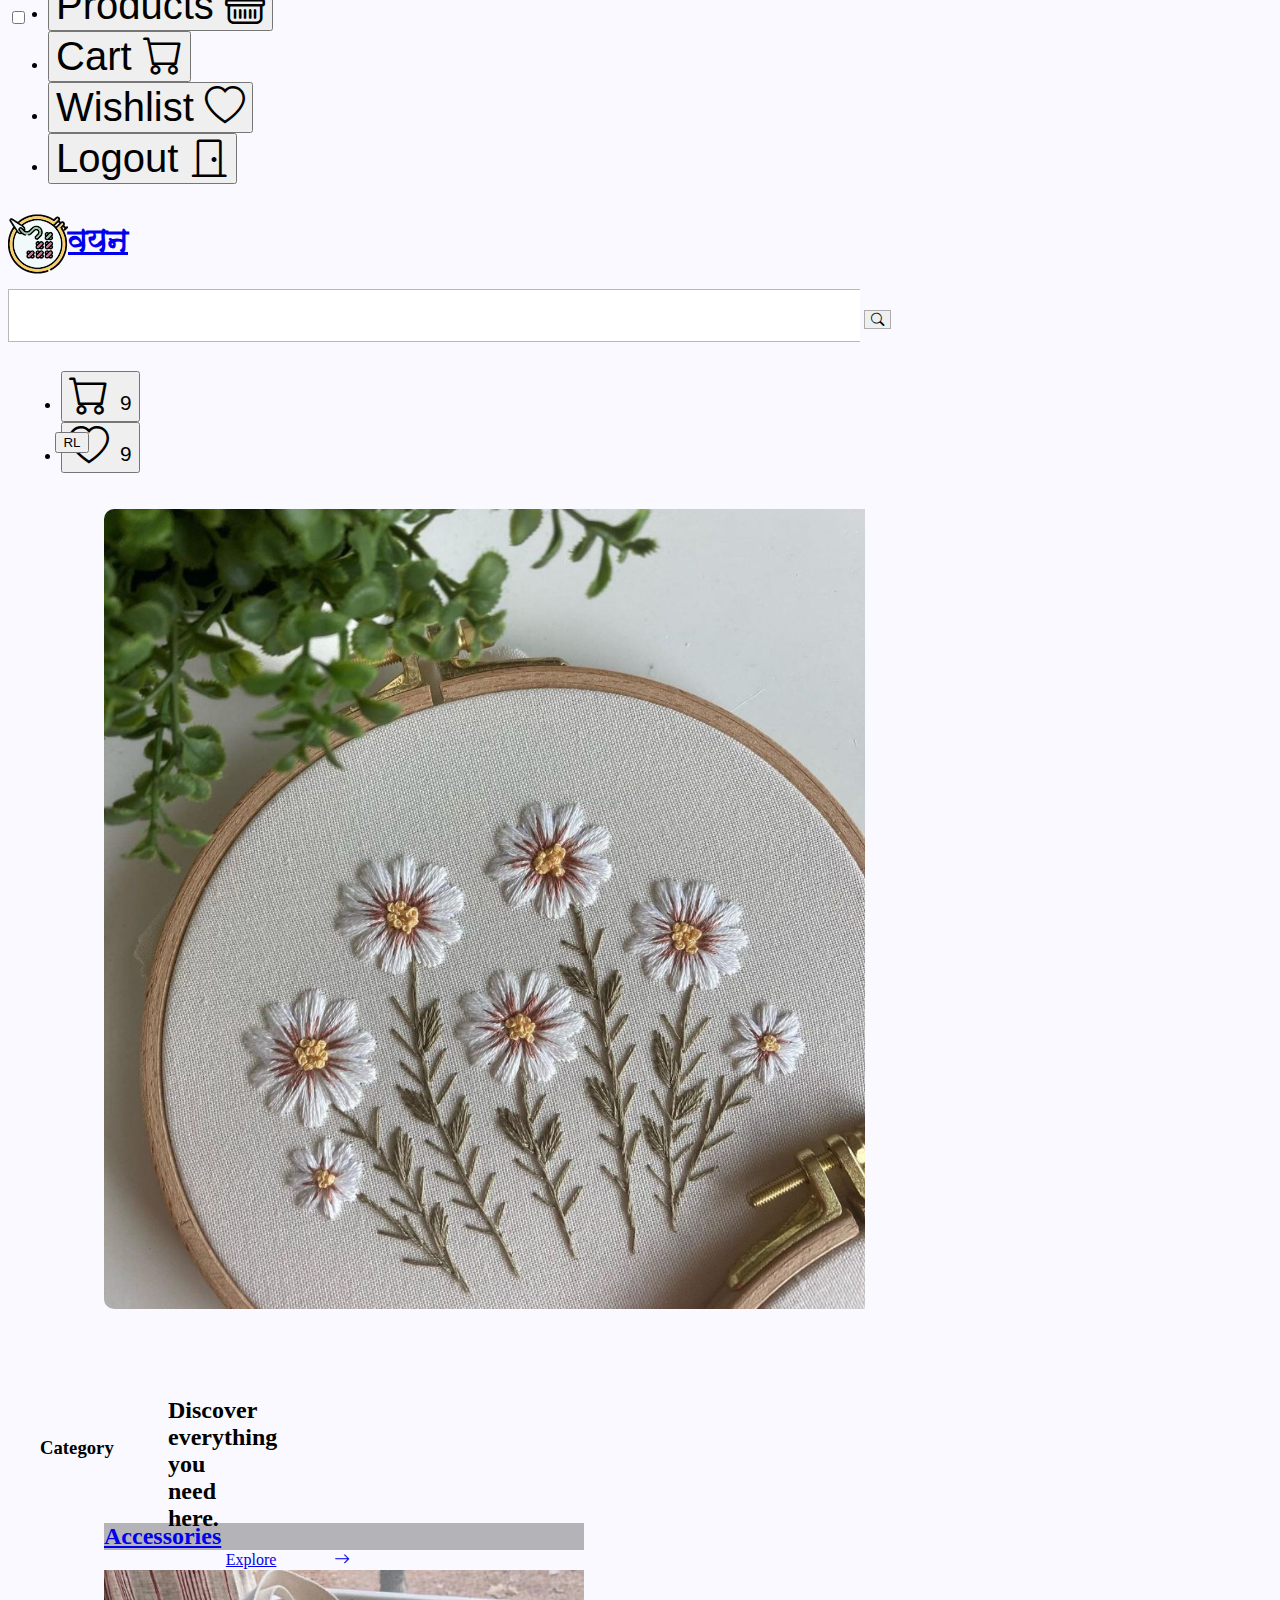
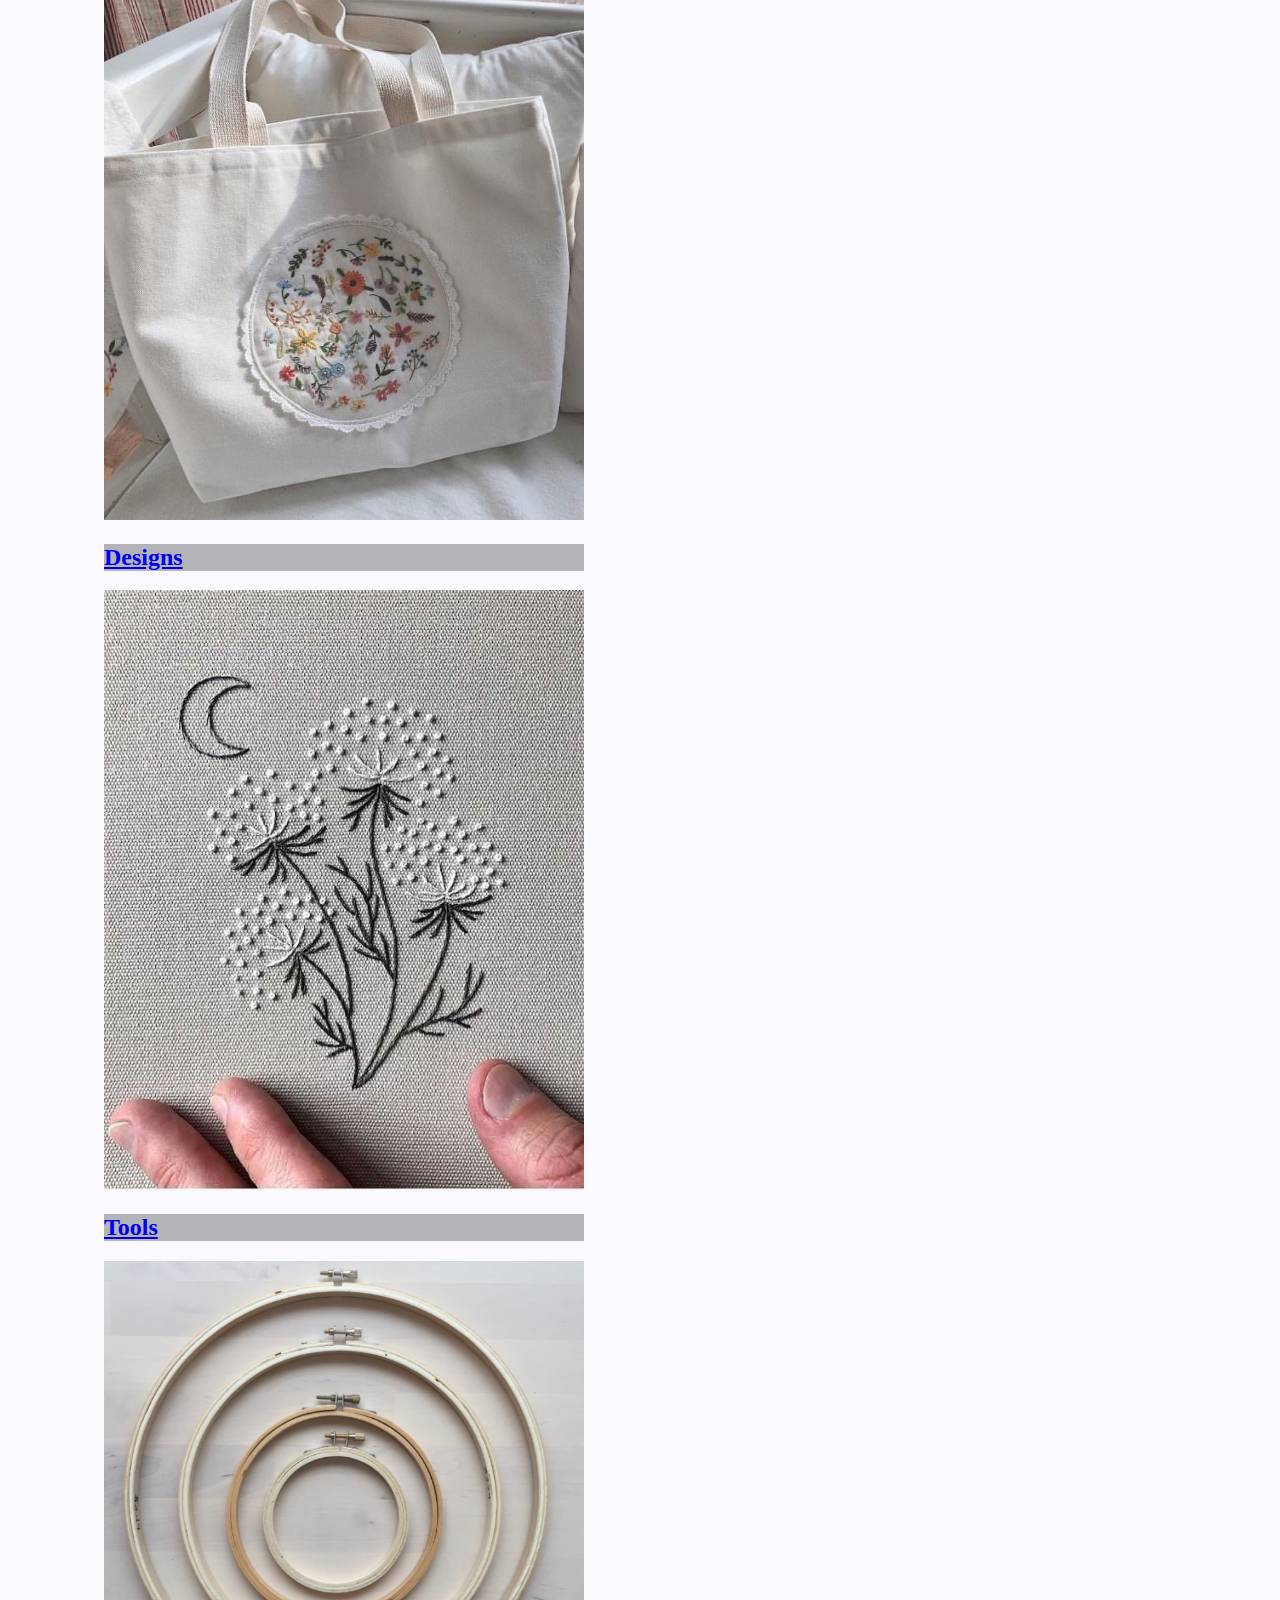
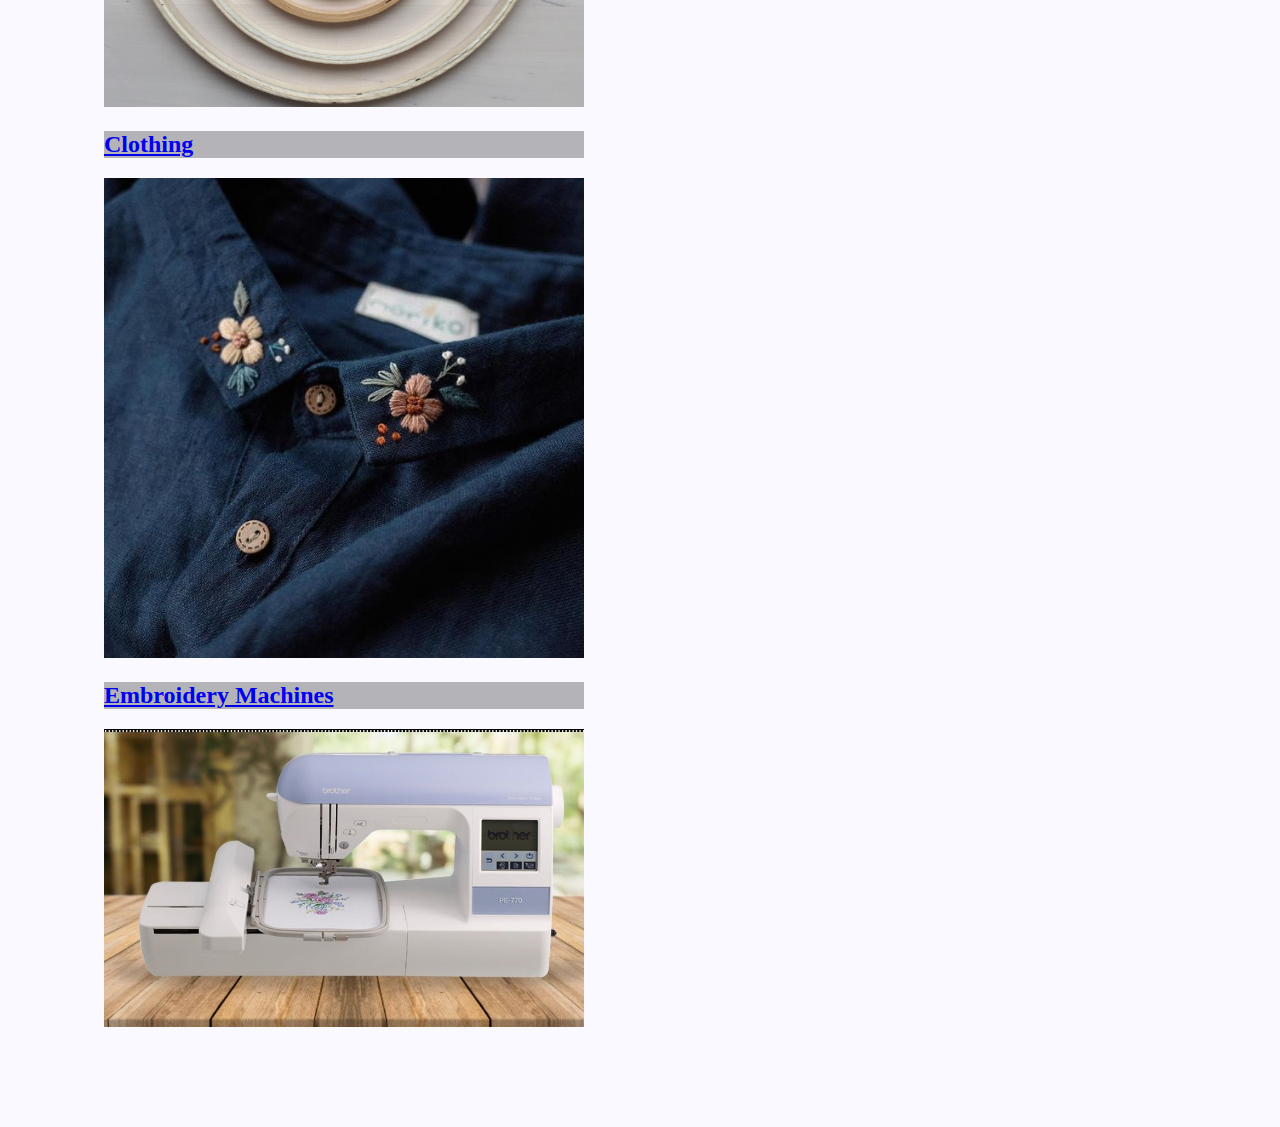
<file: index.html>
<!DOCTYPE html>
<html lang="en">
<head>
    <meta charset="UTF-8">
    <meta http-equiv="X-UA-Compatible" content="IE=edge">
    <meta name="viewport" content="width=device-width, initial-scale=1.0">
    <link rel="apple-touch-icon" sizes="180x180" href="assests/favicon/apple-touch-icon.png">
    <link rel="icon" type="image/png" sizes="32x32" href="assests/favicon/favicon-32x32.png">
    <link rel="icon" type="image/png" sizes="16x16" href="assests/favicon/favicon-16x16.png">
    <link rel="manifest" href="assests/favicon/site.webmanifest">
    <link href="css/style.css" rel="stylesheet">
    <title>वयन</title>
</head>
<body>
    <header class="nav-header header">
        <div class="mobile-nav">
            <input type="checkbox" />
            <span></span><span></span><span></span>
            <ul class="menu-nav"> 
                <li class="no-list"> 
                    <a href="pages/product.html" class="btn-link" role="button">
                        <button class="button-icon text-uppercase nav-icon cp">Products
                            <i class="bi bi-basket"></i>
                        </button>
                    </a>
                </li>
                <li class="no-list">
                    <a href="pages/cart.html" class="btn-link" role="button">
                        <button class="button-icon text-uppercase nav-icon cp">Cart
                            <i class="bi bi-cart"></i>
                        </button>
                    </a>
                </li>
                <li class="no-list"> 
                    <a href="pages/pages/wishlist.html" class="btn-link" role="button">
                        <button class="button-icon text-uppercase nav-icon cp">Wishlist
                            <i class="bi bi-heart"></i>
                        </button>
                    </a>
                </li>
                <li class="no-list"> 
                    <a href="pages/login.html" class="btn-link td" role="button">
                        <button class="button-icon text-uppercase nav-icon cp">Logout
                            <i class="bi bi-door-closed"></i>
                        </button>
                    </a>   
                </li>                 
            </ul>
       </div>  
        <div class="header-logo nav-title">
            <a href="index.html" class="btn-link td header-logo">
                <img class="avatar avatar-md" alt="Logo" src="/assests/logo.svg">
                <h1 class="heading1 medium brand-name">
                    वयन
                </h1>
            </a>   
        </div>
        <div class="avatar avatar-text text-md mobile-avatar">RL</div>       
        <div class="input-grp input-pos" id="searchform">
            <input type="text" id="searchterm" class="input-grp-right text-input input-width inp-border" />
            <button class="icon-button input-grp-btn btn-right inp-border"><i class="bi bi-search"></i></button>
        </div>      
        <div class="nav-items">
            <nav class="icon-section">
                <ul>
                    <li>
                        <a href="pages/cart.html" class="btn-link" role="button">
                            <button class="button-icon nav-icon cp">
                                <i class="bi bi-cart"></i>
                                <span class="textButtonBadge nav-icon-badge">9</span>
                            </button>
                        </a>
                    </li>
                    <li>
                        <a href="pages/wishlist.html" class="btn-link" role="button">
                            <button class="button-icon nav-icon cp">
                                <i class="bi bi-heart"></i>
                                <span class="textButtonBadge nav-icon-badge">9</span>
                            </button>
                        </a>
                    </li>
                </ul>
            </nav>
            <div class="account">  
                <button id="drop-btn" class="avatar avatar-text text-md cp">RL</button>
                <div id="dropdown" class="dropdown-intial">
                    <a href="pages/login.html" class="btn-link cp td text-center m-t10" role="button">
                        Logout
                    </a>
                </div>
            </div>
        </div>
     </header>
    <main class="main-container">
        <section class="grid-70-30 hero-section">
            <img class="image-responsive hero-img" src="assests/images/design.jfif">
            <div class="hero-title text-center">
                <h2 class="heading1 medium hero-title-text">Discover everything you need here.</h2>
                <a href="#category" class="btn btn-primary text-uppercase m-t20 hero-btn td" role="button">
                    Explore<i class="bi bi-arrow-right inside-btn"></i>
                </a>                            
            </div>
        </section>
        <h3 id="category" class="heading2 medium text-center m20">Category</h3>
        <section class="grid-3-cols below-hero">
            <a href="pages/product.html" class="card card-box-shadow cp category-card">
                <div class="card-title-box middle-overlay title-color">
                    <h2 class="heading3 text-center medium">Accessories</h2>
                </div>
                <img class="card-img card-img-all-borders category-card-img" src="/assests/images/accessories.jfif">
            </a>

            <a href="pages/product.html" class="card card-box-shadow cp category-card">
                <div class="card-title-box middle-overlay title-color">
                    <h2 class="heading3 text-center medium">Designs</h2>
                </div>
                <img class="card-img card-img-all-borders category-card-img" src="/assests/images/design1.jfif">
            </a>

            <a href="pages/product.html" class="card card-box-shadow cp category-card">
                <div class="card-title-box middle-overlay title-color">
                    <h2 class="heading3 text-center medium">Tools</h2>
                </div>
                <img class="card-img card-img-all-borders category-card-img" src="/assests/images/tools.png">
            </a>
            <a href="pages/product.html" class="card card-box-shadow cp category-card">
                <div class="card-title-box middle-overlay title-color">
                    <h2 class="heading3 text-center medium">Clothing</h2>
                </div>
                <img class="card-img card-img-all-borders category-card-img" src="/assests/images/cloth.jfif">
            </a>

            <a href="pages/product.html" class="card card-box-shadow cp category-card">
                <div class="card-title-box middle-overlay title-color">
                    <h2 class="heading3 text-center medium">Embroidery Machines</h2>
                </div>
                <img class="card-img card-img-all-borders category-card-img" src="/assests/images/machine.jfif">
            </a>            
        </section>        
    </main>
    <script src="js/nav.js"></script>     
</body>
</html>
</file>
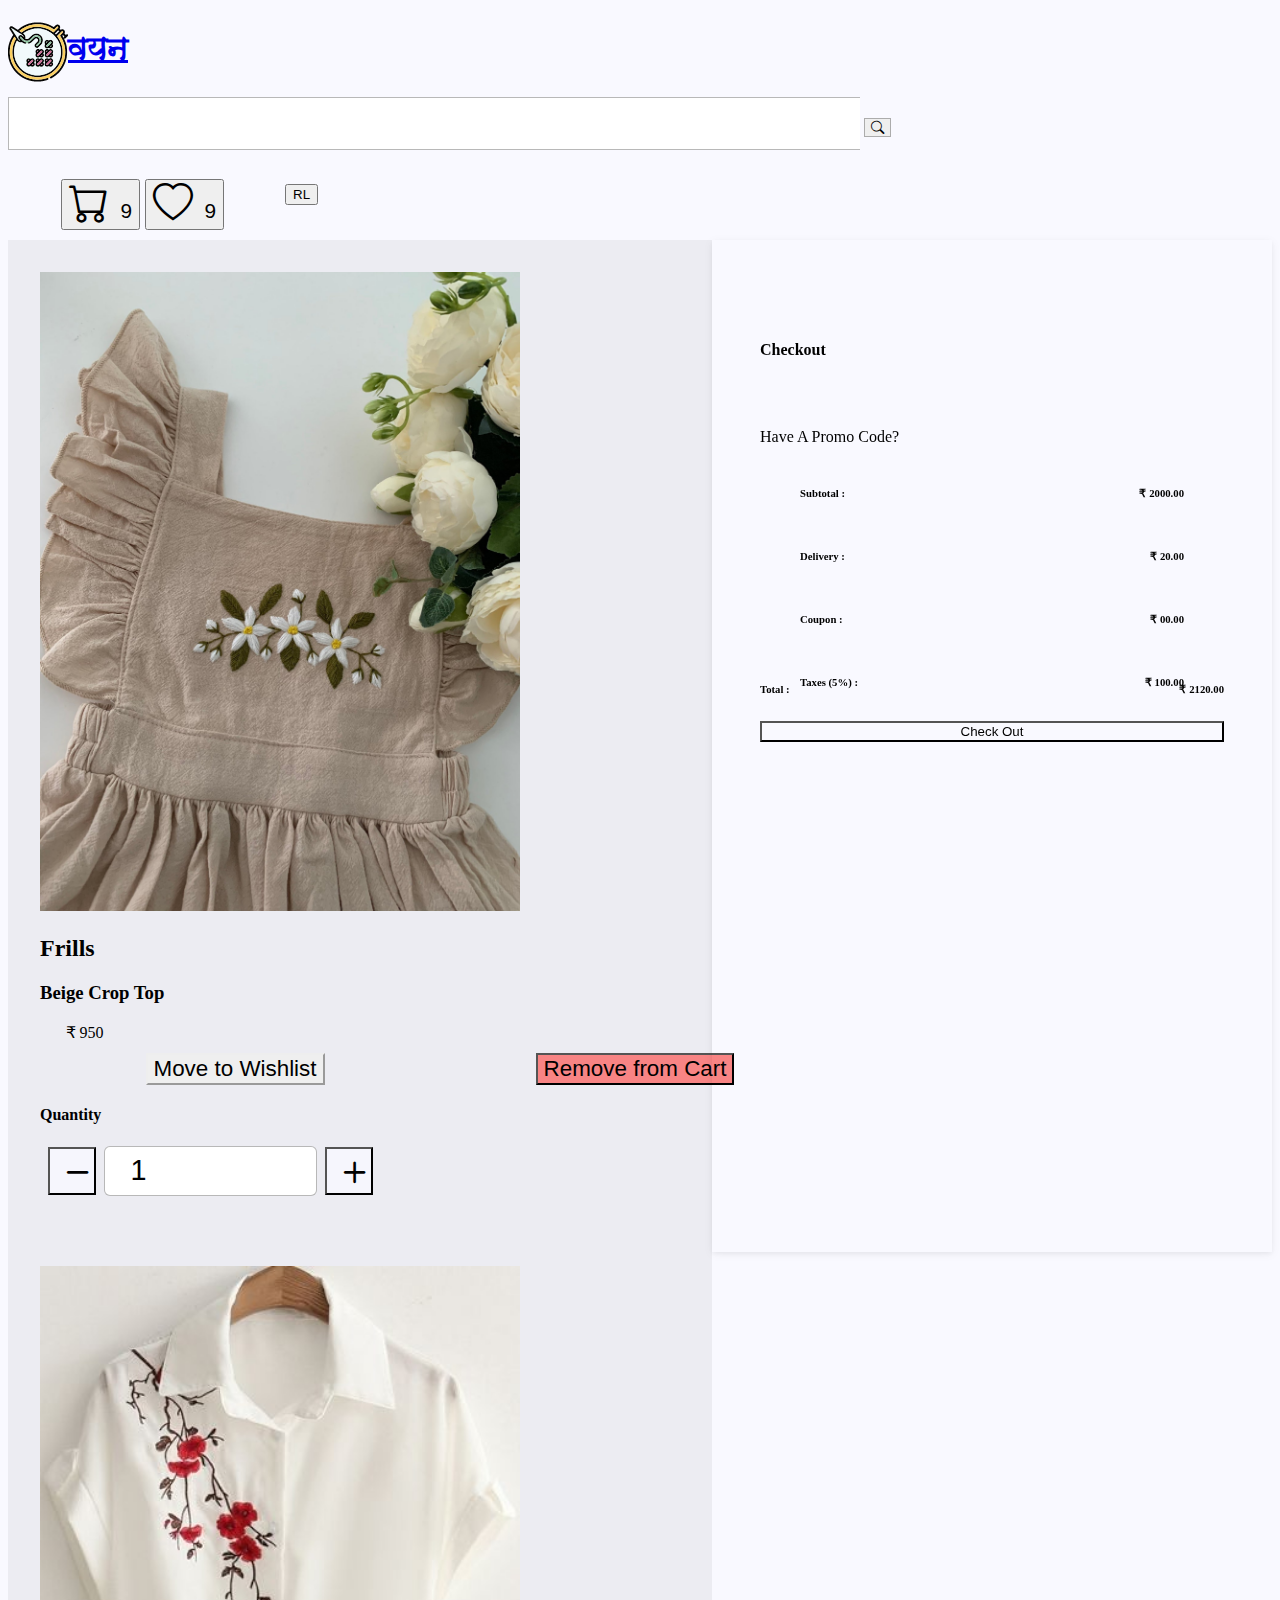
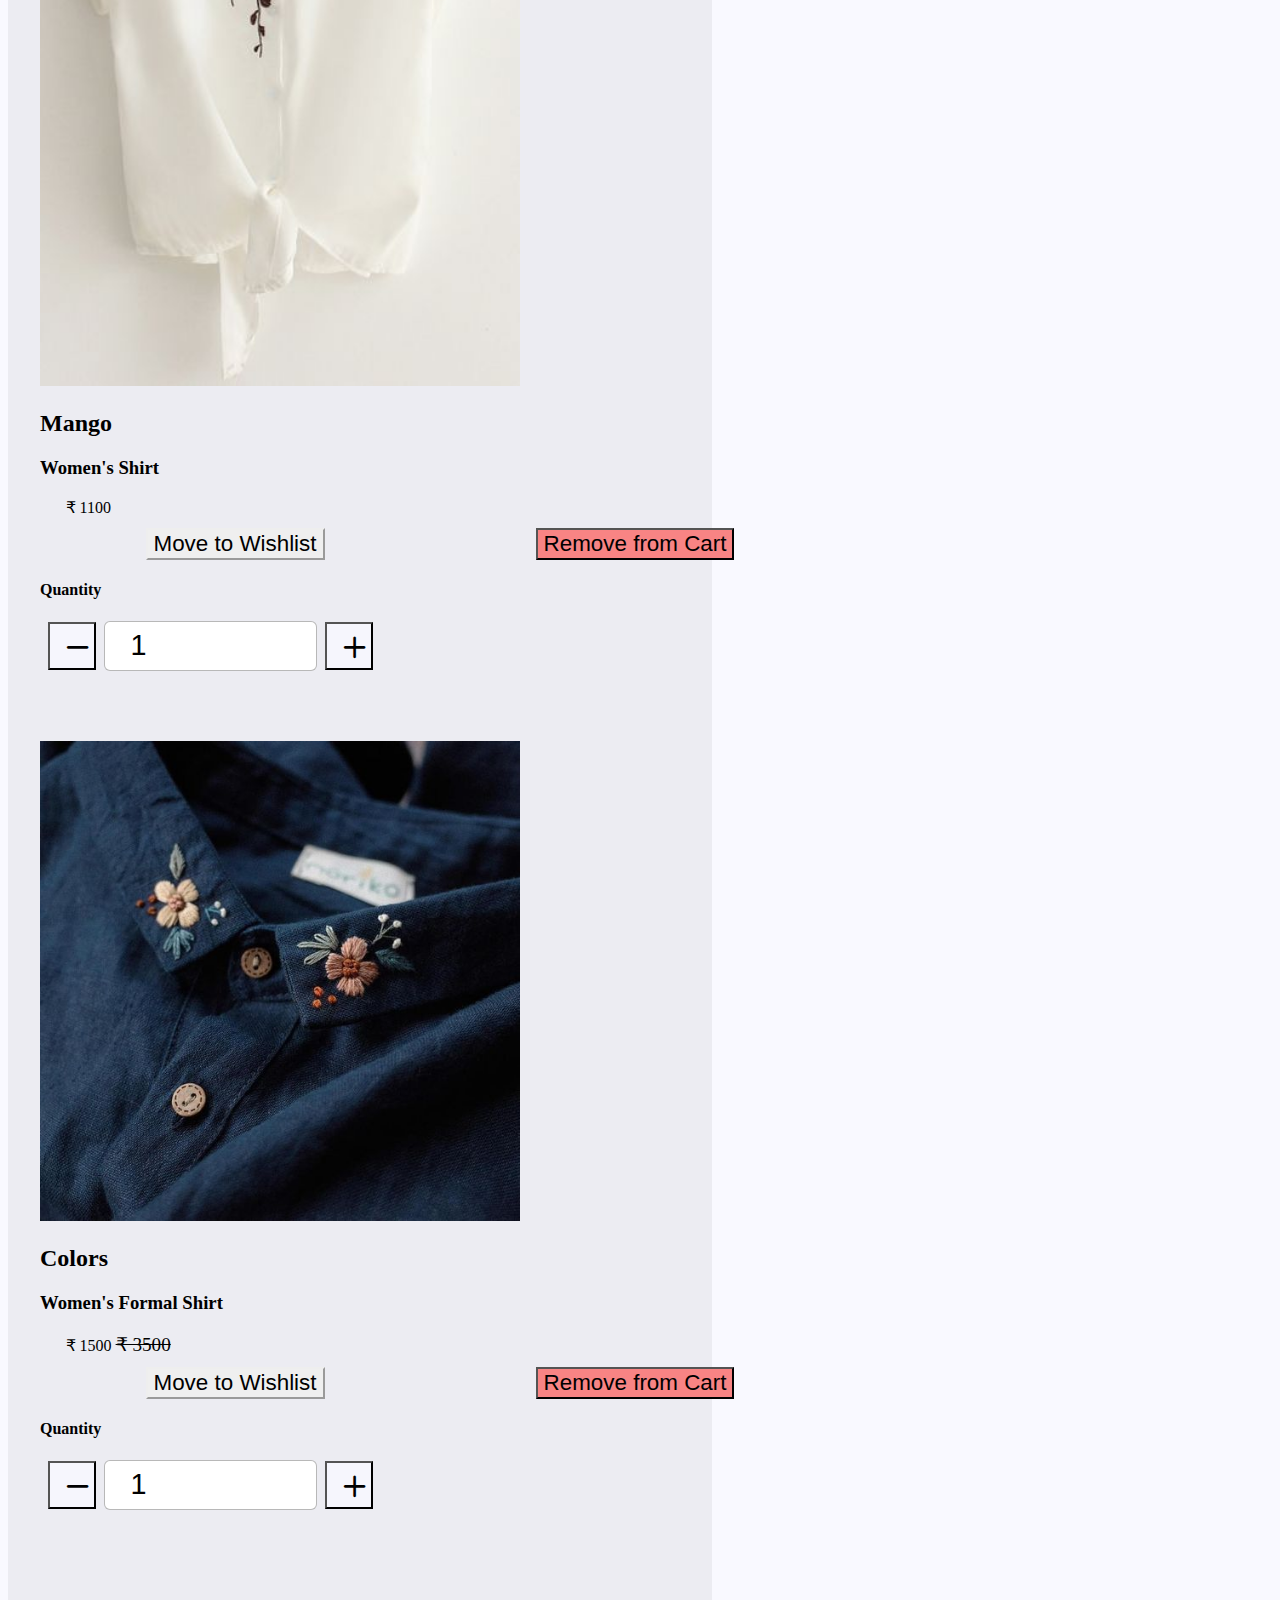
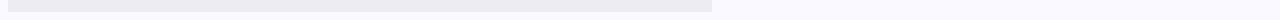
<file: cart-page.html>
<!DOCTYPE html>
<html lang="en">
<head>
    <meta charset="UTF-8">
    <meta http-equiv="X-UA-Compatible" content="IE=edge">
    <meta name="viewport" content="width=device-width, initial-scale=1.0">
    <link href="css/style.css" rel="stylesheet">
    <title>Cart Page</title>
</head>
<body>
    <header class="header"> 
        <div class="header-logo">
            <a href="index.html" class="btn-link td header-logo">
                <img class="avatar avatar-md" alt="Logo" src="/assests/logo.svg">
                <h1 class="heading1 medium brand-name">
                    वयन
                </h1>
            </a>       
        </div>                 
        <div class="input-grp input-pos" id="searchform">
            <input type="text" id="searchterm" class="input-grp-right text-input input-width inp-border" />
            <button class="icon-button input-grp-btn btn-right inp-border"><i class="bi bi-search"></i></button>
        </div>
        <div class="header-nav">
            <nav class="icon-section">
                <ul>
                    <li>
                        <a href="cart-page.html" class="btn-link" role="button">
                            <button class="button-icon nav-icon cp">
                                <i class="bi bi-cart"></i>
                                <span class="textButtonBadge nav-icon-badge">9</span>
                            </button>
                        </a>
                    </li>
                    <li>
                        <a href="wishlist.html" class="btn-link" role="button">
                            <button class="button-icon nav-icon cp">
                                <i class="bi bi-heart"></i>
                                <span class="textButtonBadge nav-icon-badge">9</span>
                            </button>
                        </a>
                    </li>
                </ul>
            </nav>
            <div class="account">  
                <!-- <a href="login-page.html" class="btn btn-primary outline  td login-sign" type="button">Login</a> -->
                <button id="drop-btn" class="avatar avatar-text text-md cp">RL</button>
                <div id="dropdown" class="dropdown-intial">
                    <a href="index.html" class="btn-link td cp text-center m-t10" role="button">
                        Logout
                    </a>
                </div>
            </div>
        </div>
    </header>
    <main class="cart-list">
        <section class="cart-grid">            
            <div class="card horizontal-large card-box-shadow cart-card m-t20">
                <img class="card-img horizontal-large-img card-h-img-border-l cart-card-img" alt="Product-Image" src="/assests/images/product-page/clothing (1).png">
                <div class="card-body horizontal-large-content cart-card-width">
                    <div class="card-title-box cart-card-width">
                        <h2 class="card-title medium">Frills</h2>
                        <h3 class="card-subtitle medium">Beige Crop Top</h3>
                    </div>
                    <div class="card-content text4 product-card-content cart-card-width">
                        ₹ 950
                    </div> 
                    <div class="card-primary-btn m-t10">
                        <button class="btn btn-primary outline text-uppercase cart-action-btn wishlist-btn" type="button">
                        Move to Wishlist
                        </button>
                        <button class="btn btn-primary text-uppercase medium cart-action-btn delete-btn" type="button">Remove from Cart</button>
                    </div>                 
                </div>                
                <div class="card-actions h-large-action cart-action m-t10">
                    <h4 class="text4 medium">Quantity</h4>
                    <div class="quantity-input">
                        <button class="btn-primary-float quantity-btns" type="button"><i class="bi bi-dash"></i></button>
                        <input id="text-input" class="text-input login-input text-center quantity-inp" type="number" value="1" />
                        <button class="btn-primary-float quantity-btns" type="button"><i class="bi bi-plus"></i></button>
                    </div>
                </div>                
            </div> 
                              
            <div class="card horizontal-large card-box-shadow cart-card m-t20">
                <img class="card-img horizontal-large-img card-h-img-border-l cart-card-img" alt="Product-Image" src="/assests/images/product-page/clothing (4).jfif">
                <div class="card-body horizontal-large-content cart-card-width">
                    <div class="card-title-box cart-card-width">
                        <h2 class="card-title medium">Mango</h2>
                        <h3 class="card-subtitle medium">Women's Shirt</h3>
                    </div>
                    <div class="card-content text4 product-card-content cart-card-width">
                        ₹ 1100
                    </div> 
                    <div class="card-primary-btn m-t10">
                        <button class="btn btn-primary outline text-uppercase cart-action-btn wishlist-btn" type="button">
                        Move to Wishlist
                        </button>
                        <button class="btn btn-primary text-uppercase medium cart-action-btn delete-btn" type="button">Remove from Cart</button>
                    </div>                 
                </div>                
                <div class="card-actions h-large-action cart-action m-t10">
                    <h4 class="text4 medium">Quantity</h4>
                    <div class="quantity-input">
                        <button class="btn-primary-float quantity-btns" type="button"><i class="bi bi-dash"></i></button>
                        <input id="text-input" class="text-input login-input text-center quantity-inp" type="number" value="1" />
                        <button class="btn-primary-float quantity-btns" type="button"><i class="bi bi-plus"></i></button>
                    </div>
                </div>                
            </div> 

            <div class="card horizontal-large card-box-shadow cart-card m-t20">
                <img class="card-img horizontal-large-img card-h-img-border-l cart-card-img" alt="Product-Image" src="/assests/images/cloth.jfif">
                <div class="card-body horizontal-large-content cart-card-width">
                    <div class="card-title-box cart-card-width">
                        <h2 class="card-title medium">Colors</h2>
                        <h3 class="card-subtitle medium">Women's Formal Shirt</h3>
                    </div>
                    <div class="card-content text4 product-card-content cart-card-width">
                        ₹ 1500 <span class="sale-price"> ₹ 3500 </span>
                    </div> 
                    <div class="card-primary-btn m-t10">
                        <button class="btn btn-primary outline text-uppercase cart-action-btn wishlist-btn" type="button">
                        Move to Wishlist
                        </button>
                        <button class="btn btn-primary text-uppercase medium cart-action-btn delete-btn" type="button">Remove from Cart</button>
                    </div>                 
                </div>                
                <div class="card-actions h-large-action cart-action m-t10">
                    <h4 class="text4 medium">Quantity</h4>
                    <div class="quantity-input">
                        <button class="btn-primary-float quantity-btns" type="button"><i class="bi bi-dash"></i></button>
                        <input id="text-input" class="text-input login-input text-center quantity-inp" type="number" value="1" />
                        <button class="btn-primary-float quantity-btns" type="button"><i class="bi bi-plus"></i></button>
                    </div>
                </div>                
            </div>               
        </section> 

        <aside class="cart-summary">
            <section class="summary-header">
                <h4 class="heading3 medium text-center">Checkout</h4>
            </section>

            <a class="btn-link td heading4 medium text-center summary-promocode">Have A Promo Code?</a>
            <section class="promocode-content m-t5">
                <button class="icon-button promocode-cross"><i class="bi bi-x"></i></button>  
                <div class="input-grp">
                    <input type="text" class="input-grp-right text-input input-width inp-border promocode-inp" />
                    <button class="icon-button input-grp-btn btn-right inp-border promocode-btn"><i class="bi bi-search"></i></button>
                </div>                             
            </section>
            <hr class="summary-line line-minor m-t6">

            <section class="summary-content m-t5">
                <section class="summary-details">
                    <h6 class="text4 regular">Subtotal : </h6>     
                    <h6 class="text4 regular">₹ 2000.00</h6>   
                </section>
                <section class="summary-details">
                    <h6 class="text4 regular">Delivery : </h6>     
                    <h6 class="text4 regular">₹ 20.00</h6>  
                </section>
                <section class="summary-details">
                    <h6 class="text4 regular">Coupon : </h6>     
                    <h6 class="text4 regular">₹ 00.00</h6>    
                </section> 
                <section class="summary-details">
                    <h6 class="text4 regular">Taxes (5%) : </h6>     
                    <h6 class="text4 regular">₹ 100.00</h6>    
                </section>                       
            </section>
            <hr class="summary-line m-t5">
            <section class="summary-details m-t5">
                <h6 class="text3 regular">Total : </h6>     
                <h6 class="text3 regular">₹ 2120.00</h6>    
            </section>
            <button class="btn btn-primary text-uppercase m-t30 checkout-btn" type="button">Check Out</button>      
        </aside>
    </main>
    <script src="js/nav.js"></script> 
    <script src="js/cart.js"></script>     
</body>
</html>
</file>
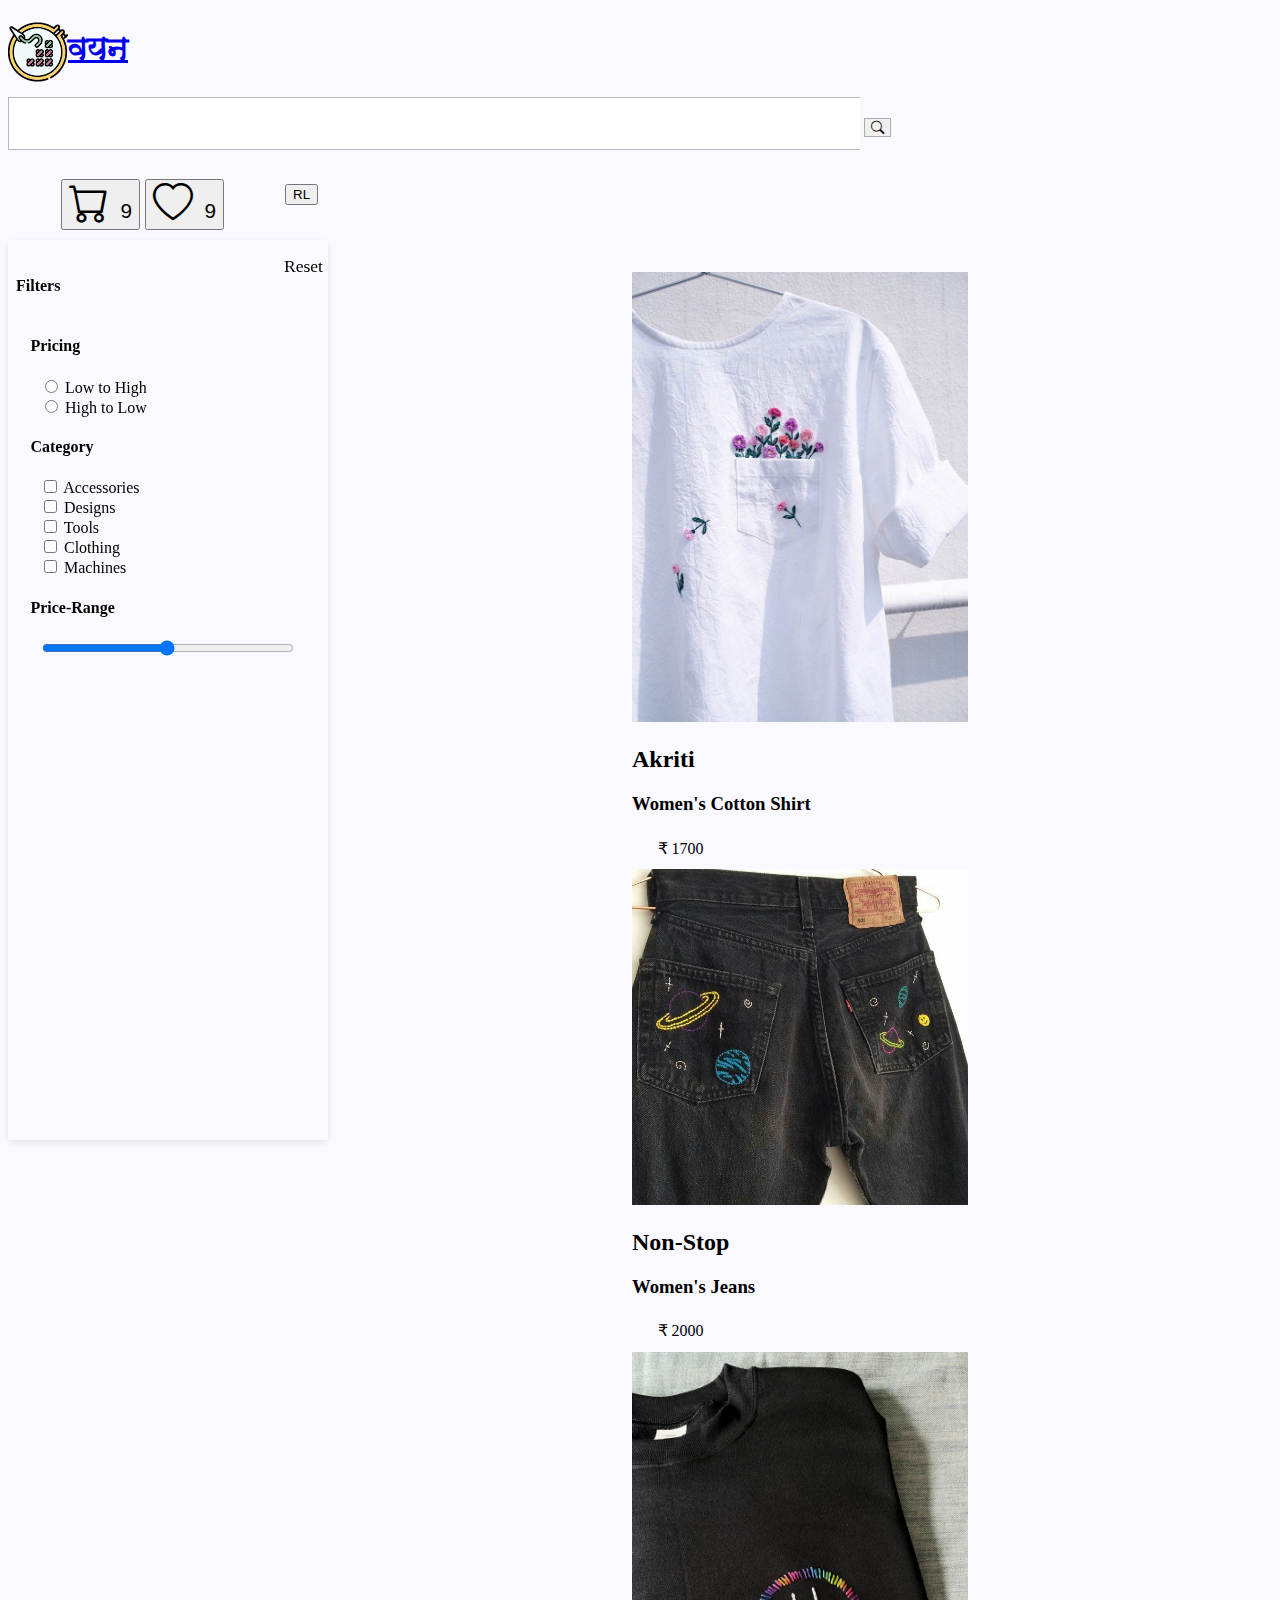
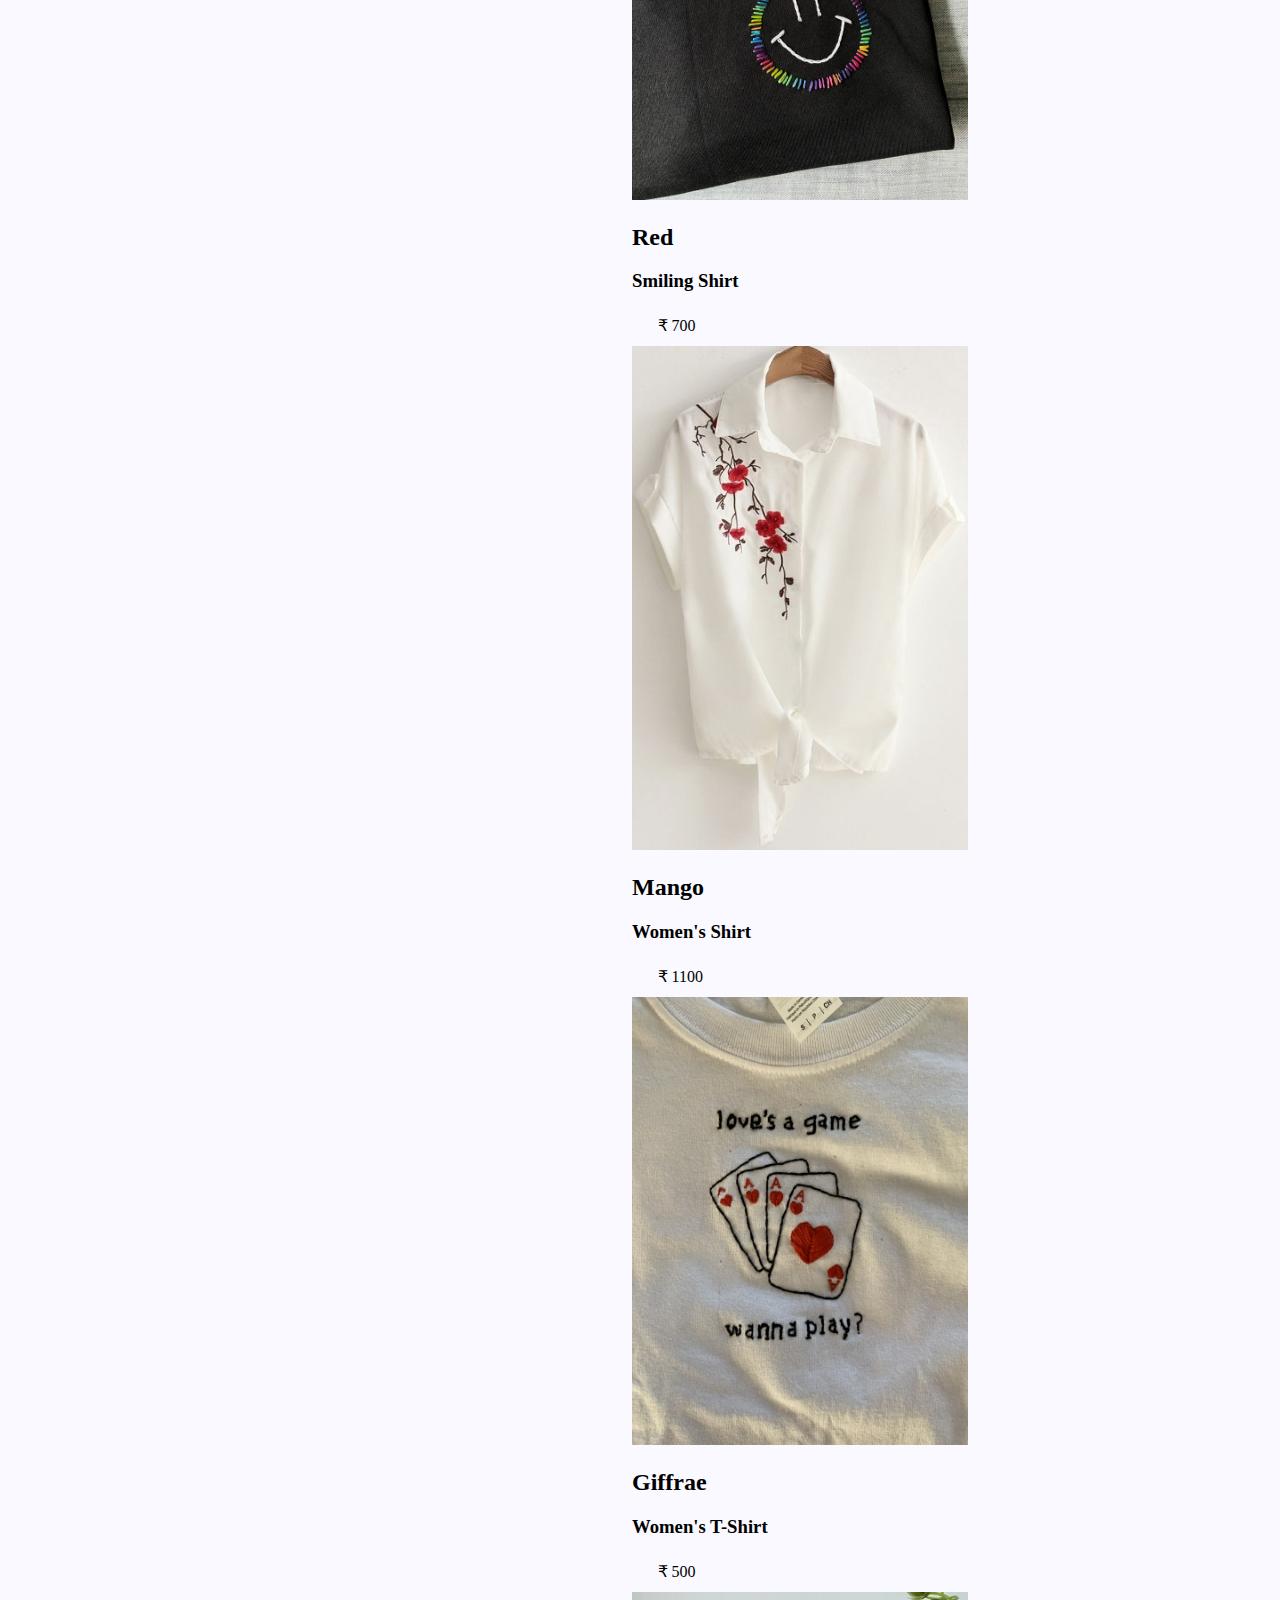
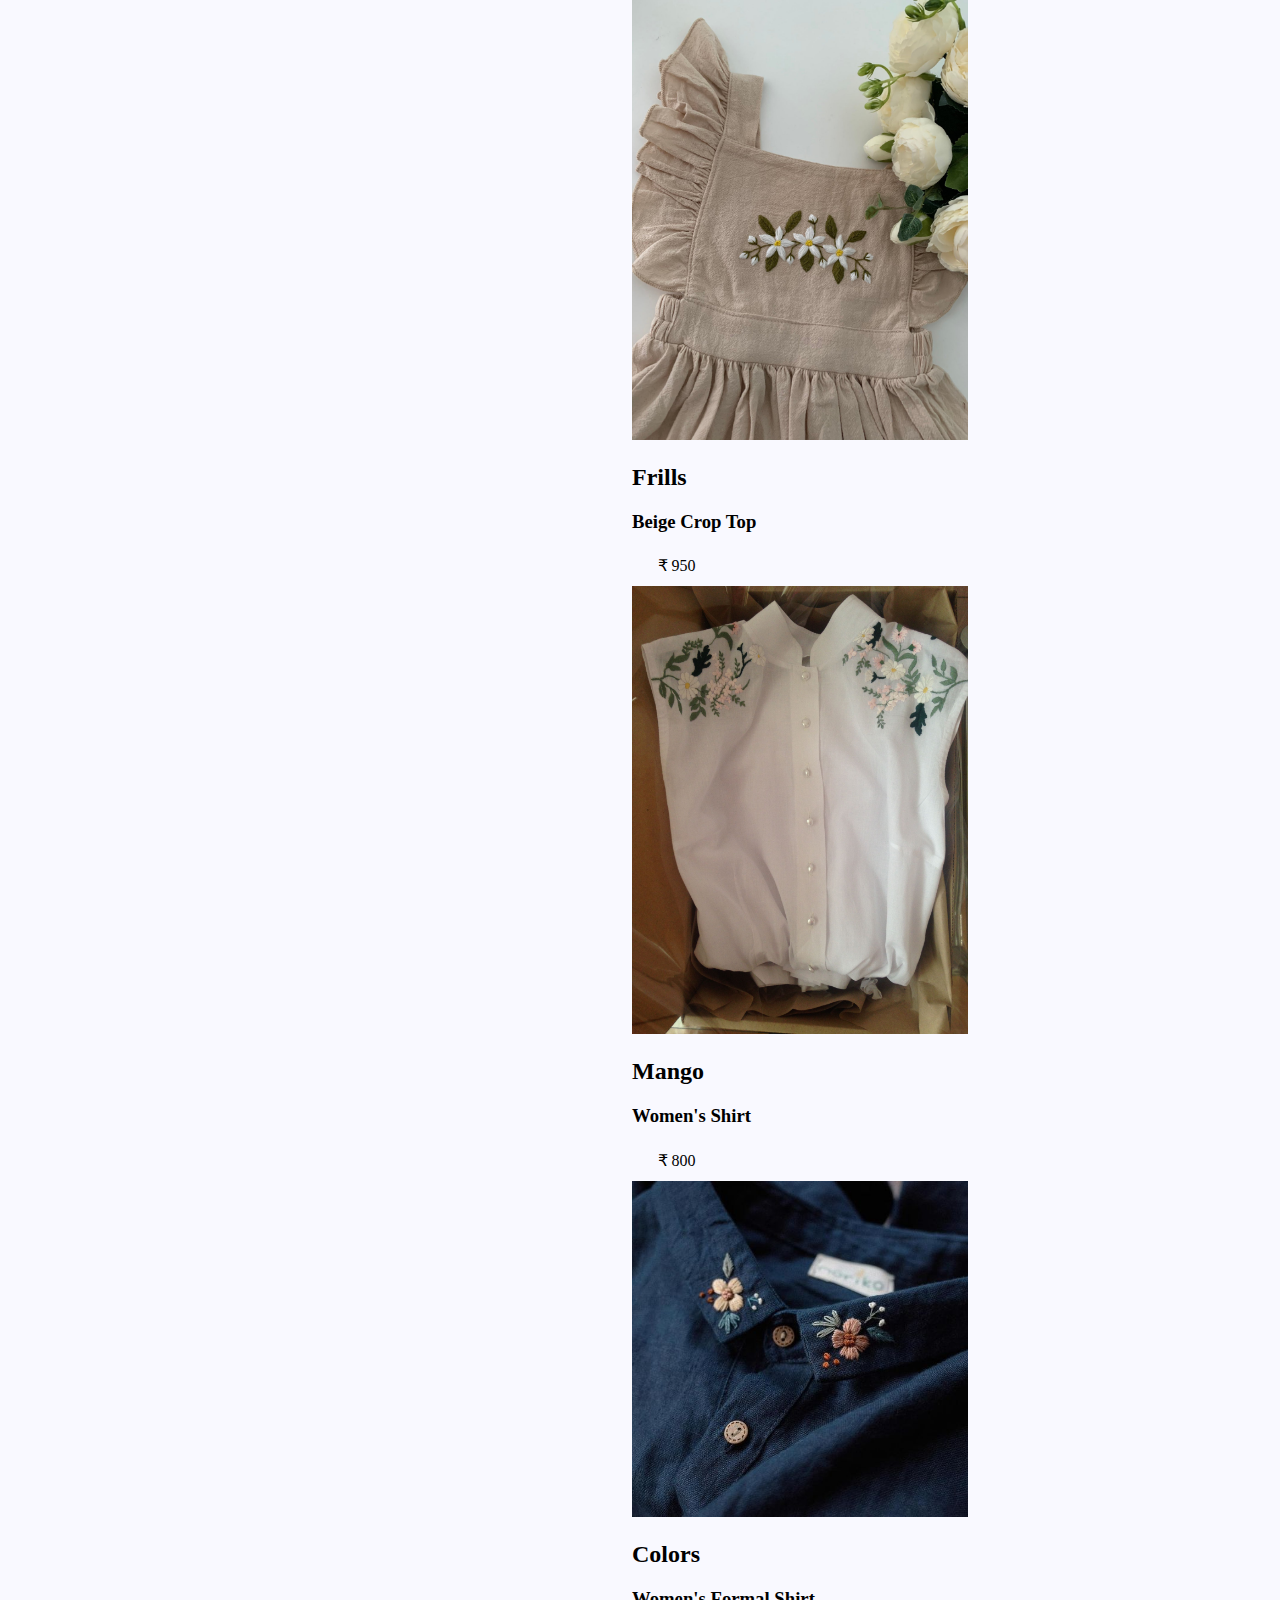
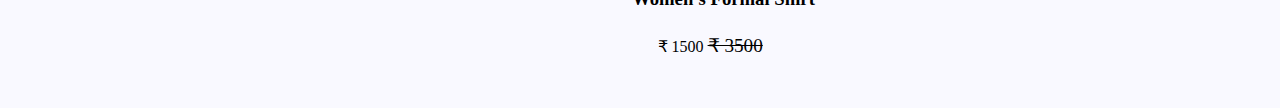
<file: product-page.html>
<!DOCTYPE html>
<html lang="en">
<head>
    <meta charset="UTF-8">
    <meta http-equiv="X-UA-Compatible" content="IE=edge">
    <meta name="viewport" content="width=device-width, initial-scale=1.0">
    <link href="css/style.css" rel="stylesheet">
    <title>Product Page</title>
</head>
<body>
    <header class="header"> 
        <div class="header-logo">
            <a href="index.html" class="btn-link td header-logo">
                <img class="avatar avatar-md" alt="Logo" src="/assests/logo.svg">
                <h1 class="heading1 medium brand-name">
                    वयन
                </h1>
            </a>       
        </div>                 
        <div class="input-grp input-pos" id="searchform">
            <input type="text" id="searchterm" class="input-grp-right text-input input-width inp-border" />
            <button class="icon-button input-grp-btn btn-right inp-border"><i class="bi bi-search"></i></button>
        </div>
        <div class="header-nav">
            <nav class="icon-section">
                <ul>
                    <li>
                        <a href="cart-page.html" class="btn-link" role="button">
                            <button class="button-icon nav-icon cp">
                                <i class="bi bi-cart"></i>
                                <span class="textButtonBadge nav-icon-badge">9</span>
                            </button>
                        </a>
                    </li>
                    <li>
                        <a href="wishlist.html" class="btn-link" role="button">
                            <button class="button-icon nav-icon cp">
                                <i class="bi bi-heart"></i>
                                <span class="textButtonBadge nav-icon-badge">9</span>
                            </button>
                        </a>
                    </li>
                </ul>
            </nav>
            <div class="account">  
                <!-- <a href="login-page.html" class="btn btn-primary outline  td login-sign" type="button">Login</a> -->
                <button id="drop-btn" class="avatar avatar-text text-md cp">RL</button>
                <div id="dropdown" class="dropdown-intial">
                    <a href="index.html" class="btn-link td cp text-center m-t10" role="button">
                        Logout
                    </a>
                </div>
            </div>
        </div>
    </header>
    <main class="product-list">
        <aside class="filter-section">
            <section class="filter-header">
                <h4 class="heading3 medium">Filters</h4>
                <a class="btn-link filter-btn" role="button">Reset</a>
            </section>

            <h4 class="heading4 filter-section-heading medium">Pricing</h4>
            <section class="filter-1 m-t5">
                <div>
                    <input id="radio1" type="radio" class="radiobtn" name="radio" value="1">
                    <label for="radio1">Low to High</label>   
                </div>
                <div class="m-t5">
                    <input id="radio2" type="radio" class="radiobtn" name="radio" value="2">
                    <label for="radio2">High to Low</label>
                </div>                        
            </section>
            
            <h4 class="heading4 filter-section-heading medium m-t10">Category</h4>
            <section class="filter-1 m-t5">
                <div>
                    <input id="check" type="checkbox" class="checkbox">
                    <label for="check">Accessories</label>   
                </div>
                <div class="m-t5">
                    <input id="check" type="checkbox" class="checkbox">
                    <label for="check">Designs</label>
                </div>  
                <div class="m-t5">
                    <input id="check" type="checkbox" class="checkbox">
                    <label for="check">Tools</label>
                </div>  
                <div class="m-t5">
                    <input id="check" type="checkbox" class="checkbox">
                    <label for="check">Clothing</label>
                </div>  
                <div class="m-t5">
                    <input id="check" type="checkbox" class="checkbox">
                    <label for="check">Machines</label>
                </div>                        
            </section>

            <h4  class="heading4 filter-section-heading medium m-t10">Price-Range</h4>
            <section class="filter-1 m-t10">
                <input type="range" min="1" max="100" value="50" class="slider" list="label">
            </section>
        </aside>
        <section class="product-grid grid-4-cols"> 
            <div class="card card-box-shadow product-card">
                <img class="card-img card-img-border product-card-img" src="/assests/images/product-page/clothing (1).jfif">
                <div class="card-title-box product-card-title-box">
                    <h2 class="card-title medium">Akriti</h2>
                    <h3 class="card-subtitle medium">Women's Cotton Shirt</h3>
                </div>
                <div class="card-content text4 product-card-content">
                    ₹ 1700
                </div>
                <div class="product-btns">
                    <button class="btn btn-primary outline text-uppercase hero-btn product-btn" type="button">
                        <i class="bi bi-heart inside-btn product-btn-icon"></i>
                    </button>
                   <button class="btn btn-primary text-uppercase hero-btn product-btn" type="button">
                        <i class="bi bi-cart inside-btn product-btn-icon"></i>
                    </button>
                </div>
            </div>    

            <div class="card card-box-shadow product-card">
                <img class="card-img card-img-border product-card-img" src="/assests/images/product-page/clothing (2).jfif">
                <div class="card-title-box product-card-title-box">
                    <h2 class="card-title medium">Non-Stop</h2>
                    <h3 class="card-subtitle medium">Women's Jeans</h3>
                </div>
                <div class="card-content text4 product-card-content">
                    ₹ 2000
                </div>
                <div class="product-btns">
                    <button class="btn btn-primary outline text-uppercase hero-btn product-btn" type="button">
                        <i class="bi bi-heart inside-btn product-btn-icon"></i>
                    </button>
                   <button class="btn btn-primary text-uppercase hero-btn product-btn" type="button">
                        <i class="bi bi-cart inside-btn product-btn-icon"></i>
                    </button>
                </div>
            </div> 
            
            <div class="card card-box-shadow product-card">
                <img class="card-img card-img-border product-card-img" src="/assests/images/product-page/clothing (3).jfif">
                <div class="card-title-box product-card-title-box">
                    <h2 class="card-title medium">Red</h2>
                    <h3 class="card-subtitle medium">Smiling Shirt</h3>
                </div>
                <div class="card-content text4 product-card-content">
                    ₹ 700
                </div>
                <div class="product-btns">
                    <button class="btn btn-primary outline text-uppercase hero-btn product-btn" type="button">
                        <i class="bi bi-heart inside-btn product-btn-icon"></i>
                    </button>
                   <button class="btn btn-primary text-uppercase hero-btn product-btn" type="button">
                        <i class="bi bi-cart inside-btn product-btn-icon"></i>
                    </button>
                </div>
            </div> 

            <div class="card card-box-shadow product-card">
                <img class="card-img card-img-border product-card-img" src="/assests/images/product-page/clothing (4).jfif">
                <div class="card-title-box product-card-title-box">
                    <h2 class="card-title medium">Mango</h2>
                    <h3 class="card-subtitle medium">Women's Shirt</h3>
                </div>
                <div class="card-content text4 product-card-content">
                    ₹ 1100
                </div>
                <div class="product-btns">
                    <button class="btn btn-primary outline text-uppercase hero-btn product-btn" type="button">
                        <i class="bi bi-heart inside-btn product-btn-icon"></i>
                    </button>
                   <button class="btn btn-primary text-uppercase hero-btn product-btn" type="button">
                        <i class="bi bi-cart inside-btn product-btn-icon"></i>
                    </button>
                </div>
            </div> 

            <div class="card card-box-shadow product-card">
                <img class="card-img card-img-border product-card-img" src="/assests/images/product-page/clothing (5).jfif">
                <div class="card-title-box product-card-title-box">
                    <h2 class="card-title medium">Giffrae</h2>
                    <h3 class="card-subtitle medium">Women's T-Shirt</h3>
                </div>
                <div class="card-content text4 product-card-content">
                    ₹ 500
                </div>
                <div class="product-btns">
                    <button class="btn btn-primary outline text-uppercase hero-btn product-btn" type="button">
                        <i class="bi bi-heart inside-btn product-btn-icon"></i>
                    </button>
                   <button class="btn btn-primary text-uppercase hero-btn product-btn" type="button">
                        <i class="bi bi-cart inside-btn product-btn-icon"></i>
                    </button>
                </div>
            </div> 

            <div class="card card-box-shadow product-card">
                <img class="card-img card-img-border product-card-img" src="/assests/images/product-page/clothing (1).png">
                <div class="card-title-box product-card-title-box">
                    <h2 class="card-title medium">Frills</h2>
                    <h3 class="card-subtitle medium">Beige Crop Top</h3>
                </div>
                <div class="card-content text4 product-card-content">
                    ₹ 950
                </div>
                <div class="product-btns">
                    <button class="btn btn-primary outline text-uppercase hero-btn product-btn" type="button">
                        <i class="bi bi-heart inside-btn product-btn-icon"></i>
                    </button>
                   <button class="btn btn-primary text-uppercase hero-btn product-btn" type="button">
                        <i class="bi bi-cart inside-btn product-btn-icon"></i>
                    </button>
                </div>
            </div> 

            <div class="card card-box-shadow product-card">
                <img class="card-img card-img-border product-card-img" src="/assests/images/product-page/clothing (6).jfif">
                <div class="card-title-box product-card-title-box">
                    <h2 class="card-title medium">Mango</h2>
                    <h3 class="card-subtitle medium">Women's Shirt</h3>
                </div>
                <div class="card-content text4 product-card-content">
                    ₹ 800
                </div>
                <div class="product-btns">
                    <button class="btn btn-primary outline text-uppercase hero-btn product-btn" type="button">
                        <i class="bi bi-heart inside-btn product-btn-icon"></i>
                    </button>
                   <button class="btn btn-primary text-uppercase hero-btn product-btn" type="button">
                        <i class="bi bi-cart inside-btn product-btn-icon"></i>
                    </button>
                </div>
            </div> 

            <div class="card card-box-shadow product-card">
                <img class="card-img card-img-border product-card-img" src="/assests/images/cloth.jfif">
                <div class="card-title-box product-card-title-box">
                    <h2 class="card-title medium">Colors</h2>
                    <h3 class="card-subtitle medium">Women's Formal Shirt</h3>
                </div>
                <div class="card-content text4 product-card-content">
                    ₹ 1500 <span class="sale-price"> ₹ 3500 </span>
                </div>
                <div class="product-btns">
                    <button class="btn btn-primary outline text-uppercase hero-btn product-btn" type="button">
                        <i class="bi bi-heart inside-btn product-btn-icon"></i>
                    </button>
                    <button class="btn btn-primary text-uppercase hero-btn product-btn" type="button">
                        <i class="bi bi-cart inside-btn product-btn-icon"></i>
                    </button>
                </div>
            </div> 
                                  
        </section>   
    </main>
    <script src="js/nav.js"></script>     
</body>
</html>
</file>
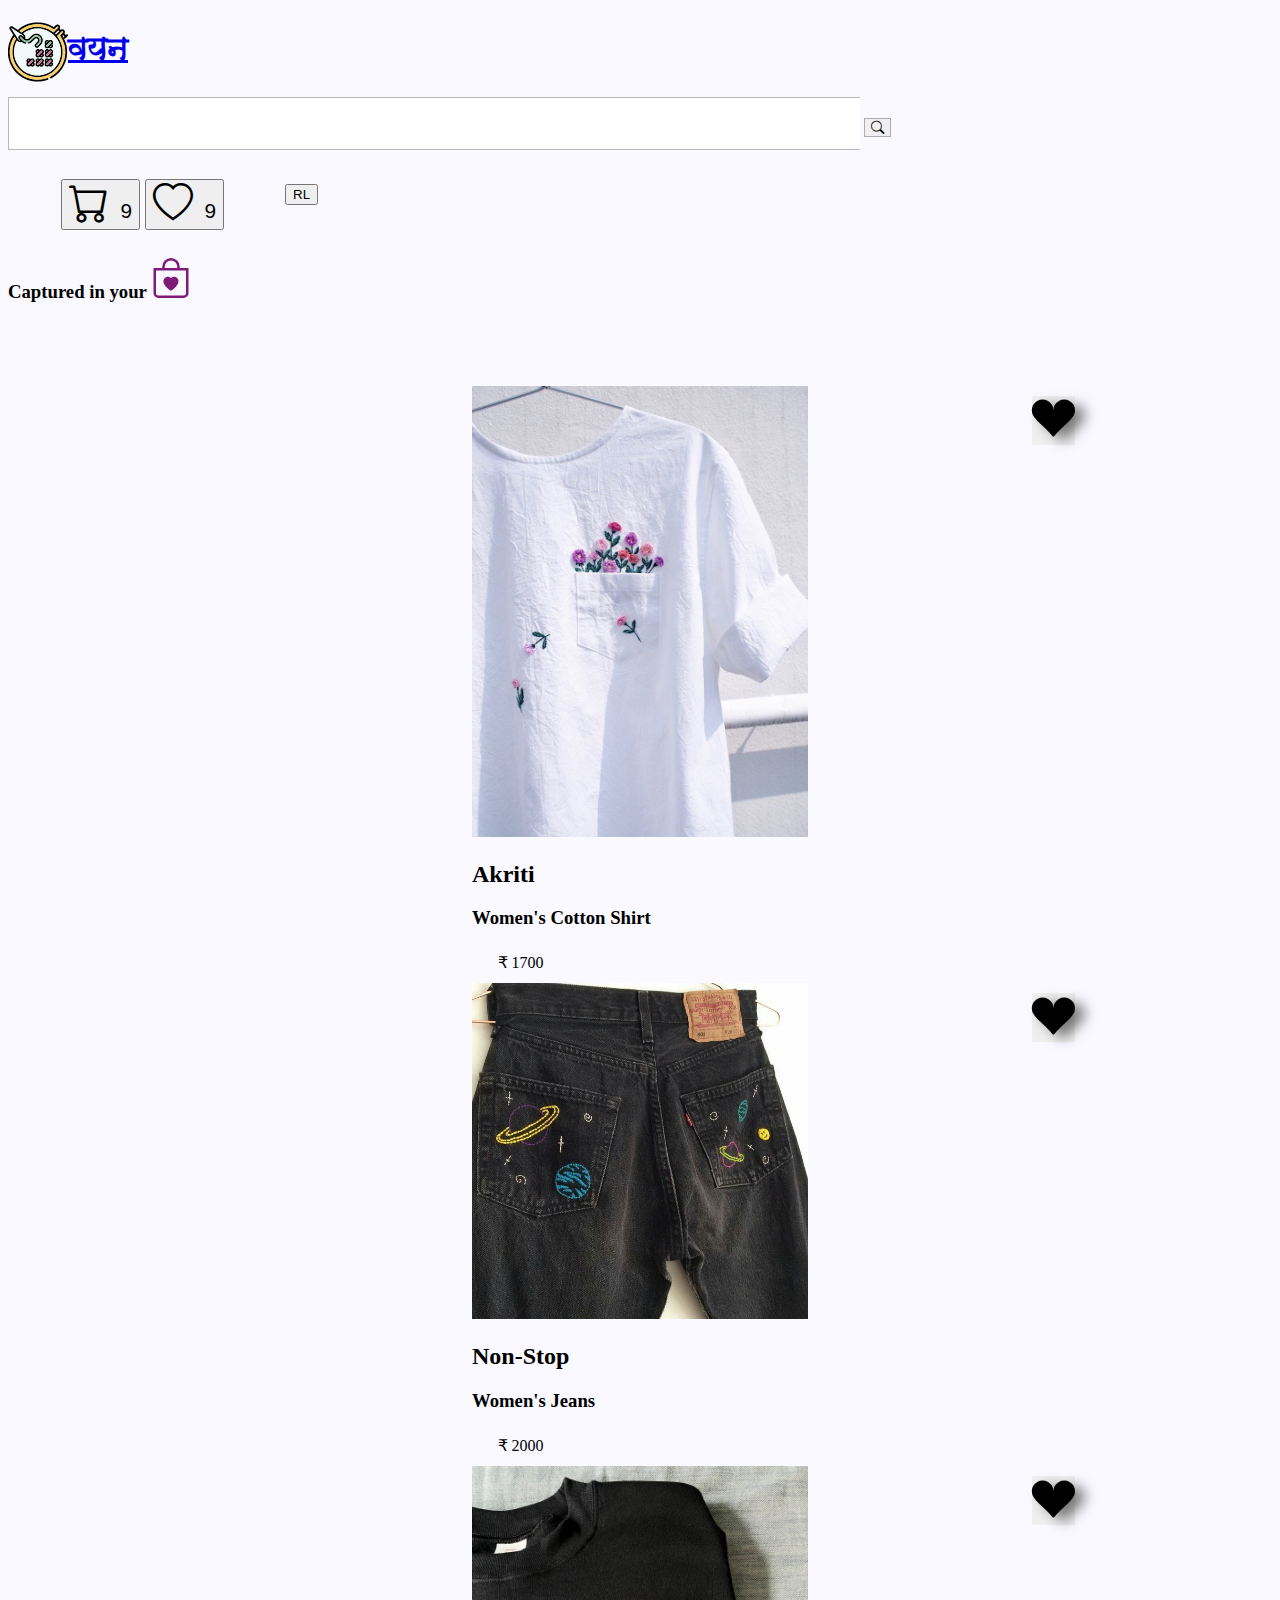
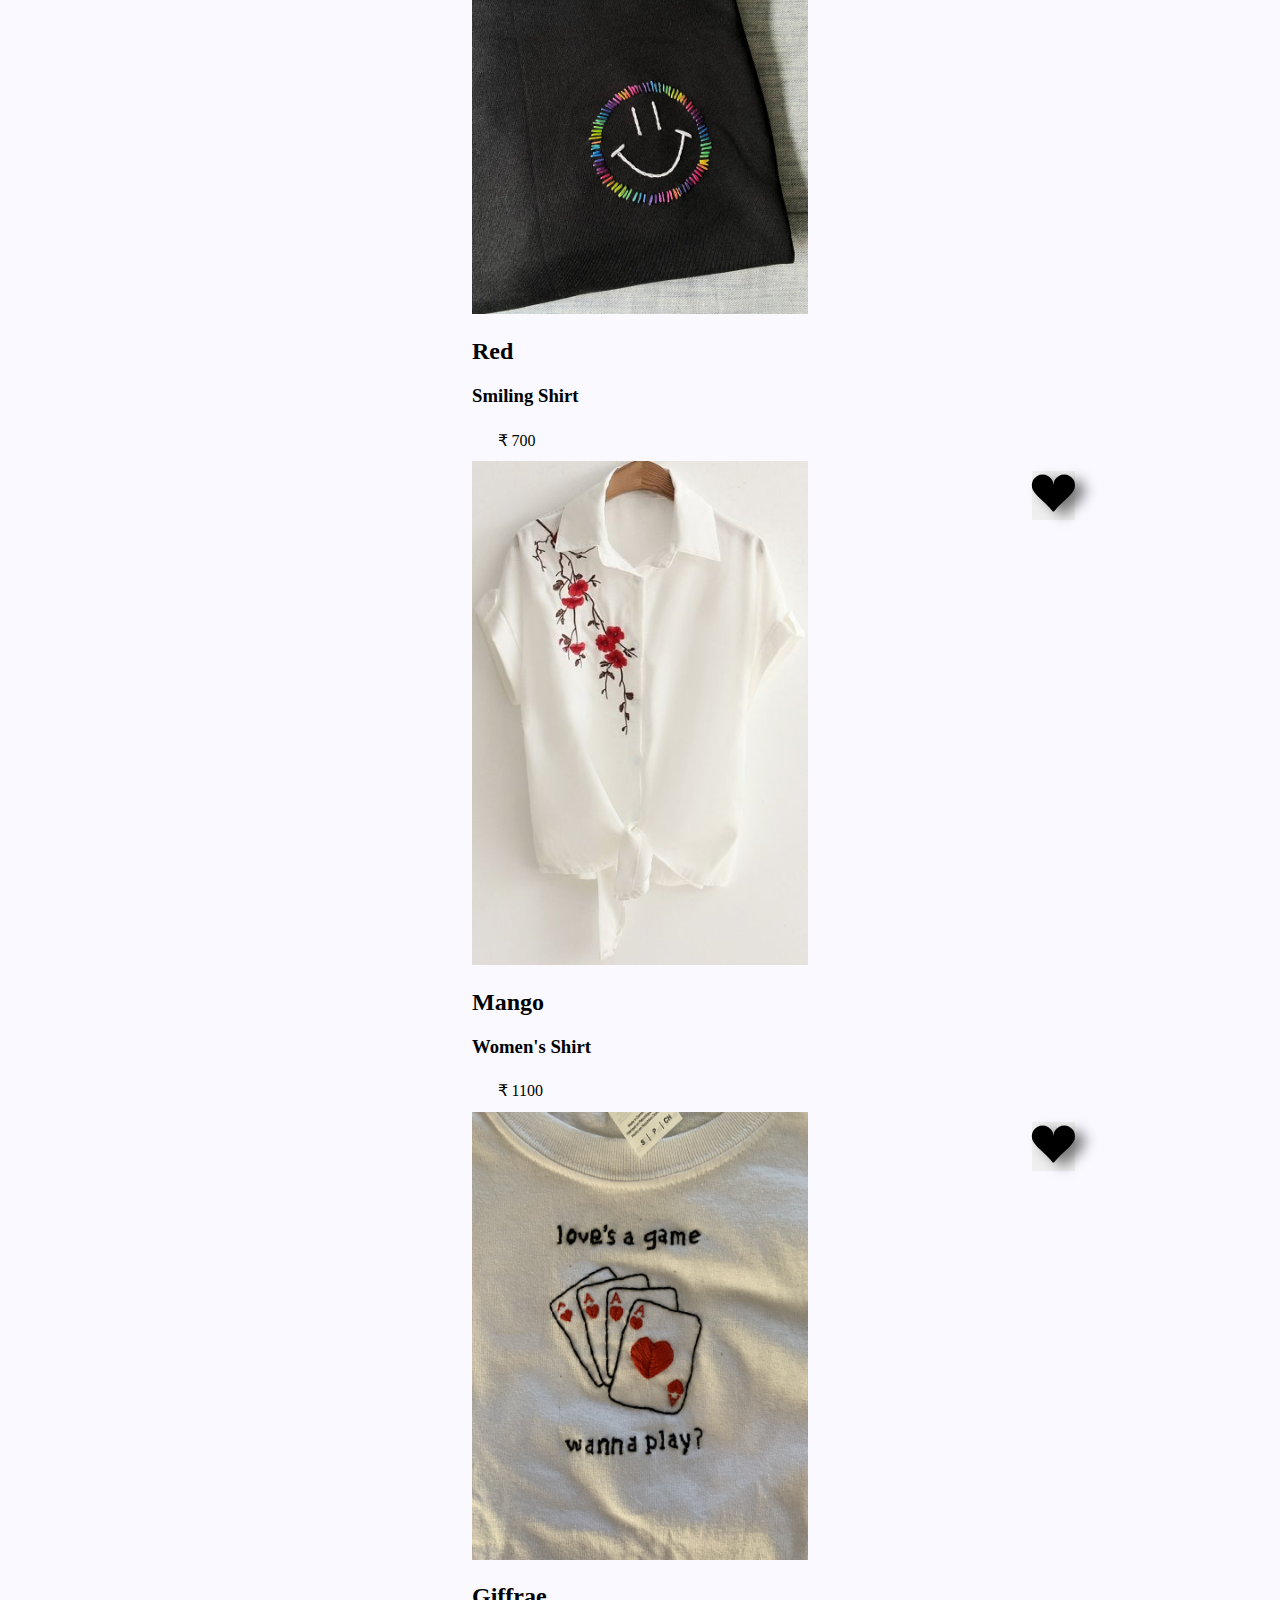
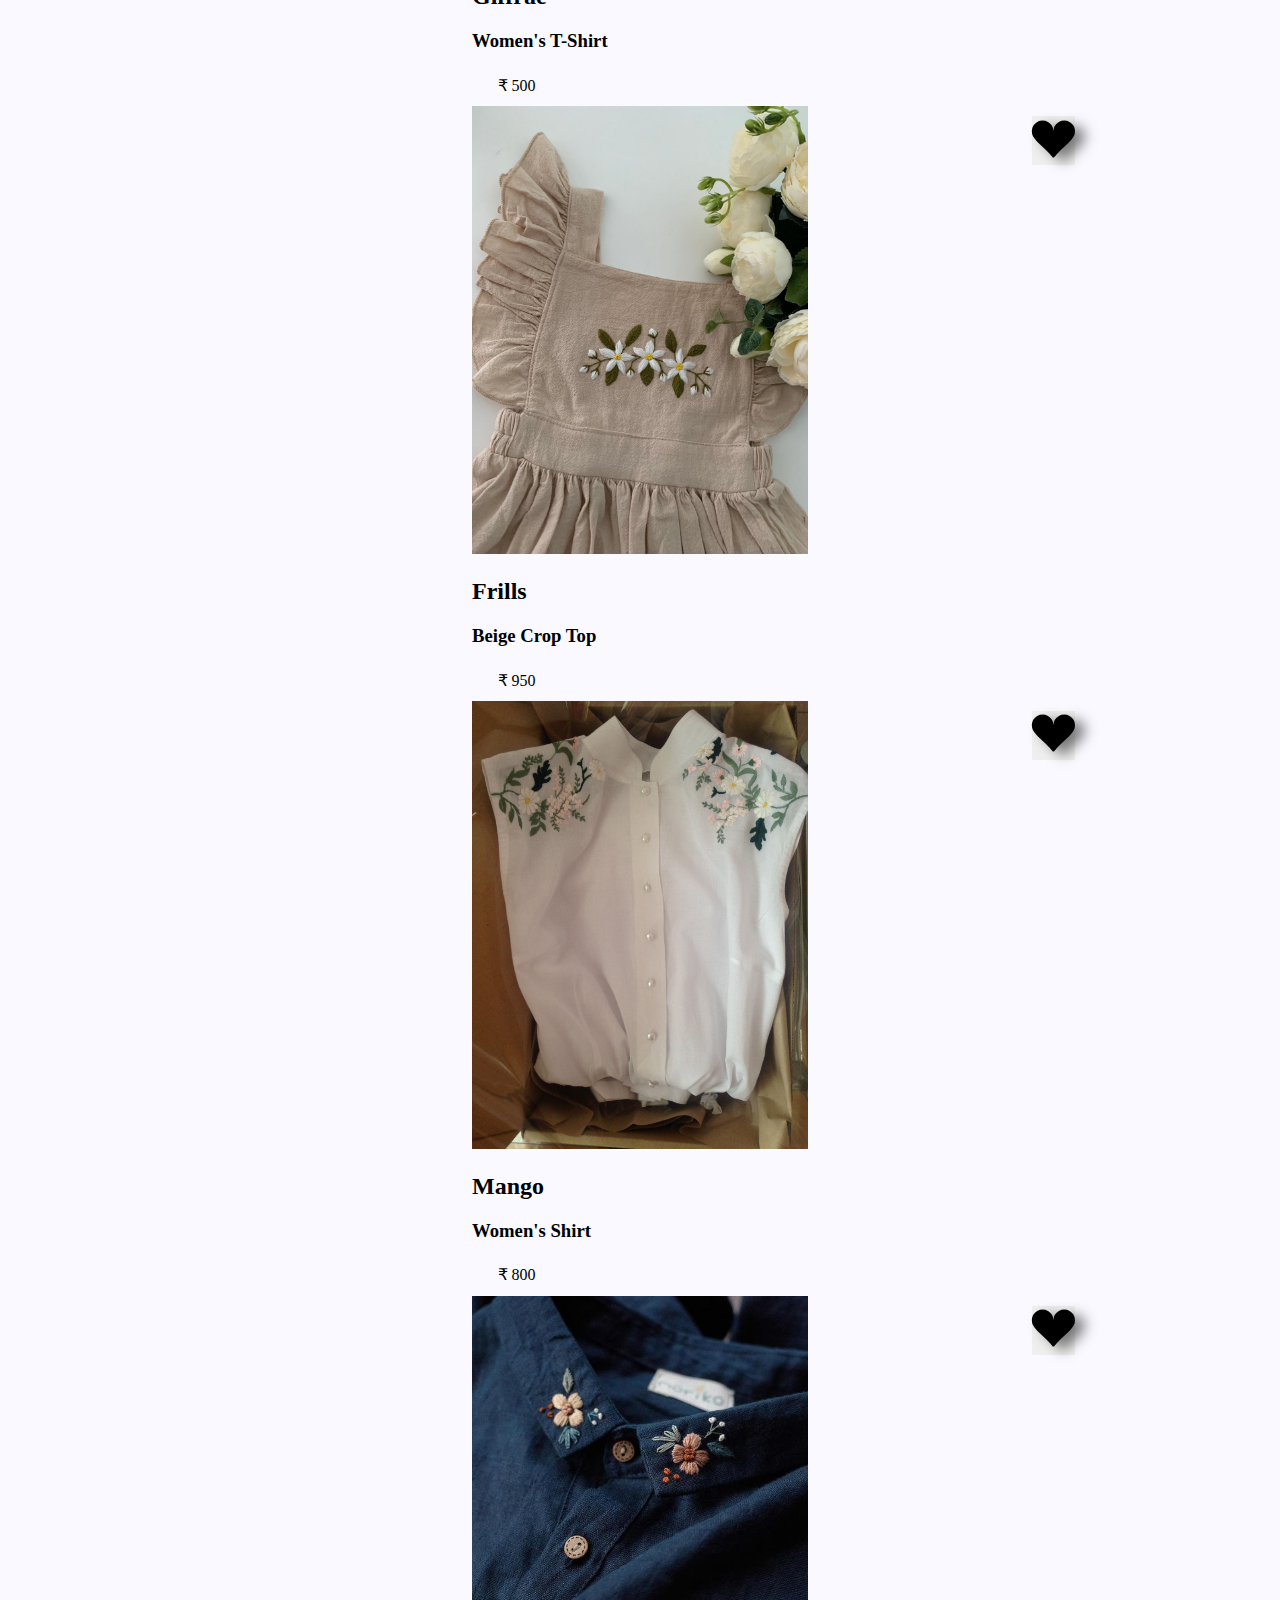
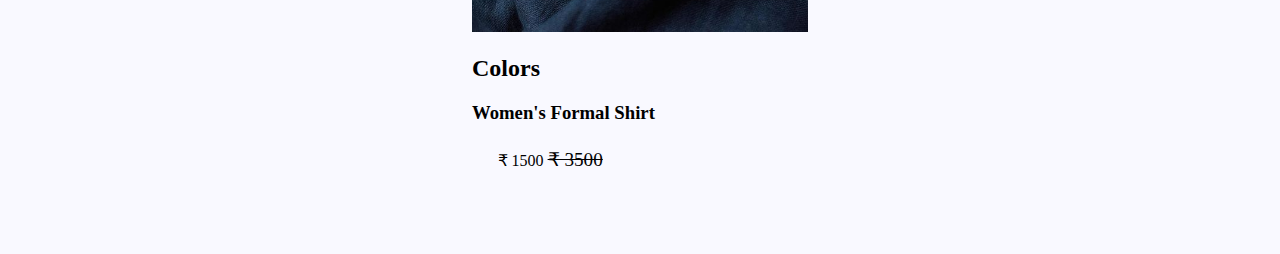
<file: wishlist.html>
<!DOCTYPE html>
<html lang="en">
<head>
    <meta charset="UTF-8">
    <meta http-equiv="X-UA-Compatible" content="IE=edge">
    <meta name="viewport" content="width=device-width, initial-scale=1.0">
    <link href="css/style.css" rel="stylesheet">
    <title>Wishlist Page</title>
</head>
<body>
    <header class="header"> 
        <div class="header-logo">
            <a href="index.html" class="btn-link td header-logo">
                <img class="avatar avatar-md" alt="Logo" src="/assests/logo.svg">
                <h1 class="heading1 medium brand-name">
                    वयन
                </h1>
            </a>       
        </div>                 
        <div class="input-grp input-pos" id="searchform">
            <input type="text" id="searchterm" class="input-grp-right text-input input-width inp-border" />
            <button class="icon-button input-grp-btn btn-right inp-border"><i class="bi bi-search"></i></button>
        </div>
        <div class="header-nav">
            <nav class="icon-section">
                <ul>
                    <li>
                        <a href="cart-page.html" class="btn-link" role="button">
                            <button class="button-icon nav-icon cp">
                                <i class="bi bi-cart"></i>
                                <span class="textButtonBadge nav-icon-badge">9</span>
                            </button>
                        </a>
                    </li>
                    <li>
                        <a href="wishlist.html" class="btn-link" role="button">
                            <button class="button-icon nav-icon cp">
                                <i class="bi bi-heart"></i>
                                <span class="textButtonBadge nav-icon-badge">9</span>
                            </button>
                        </a>
                    </li>
                </ul>
            </nav>
            <div class="account">  
                <!-- <a href="login-page.html" class="btn btn-primary outline  td login-sign" type="button">Login</a> -->
                <button id="drop-btn" class="avatar avatar-text text-md cp">RL</button>
                <div id="dropdown" class="dropdown-intial">
                    <a href="index.html" class="btn-link cp td text-center m-t10" role="button">
                        Logout
                    </a>
                </div>
            </div>
        </div>
    </header>
    <main>
        <h3 class="heading2 medium text-center m-t40">Captured in your 
            <svg xmlns="http://www.w3.org/2000/svg" width="40" vertical-align="text-top" height="40" fill="#7f1a78" class="bi bi-bag-heart" viewBox="0 0 16 16">
                <path fill-rule="evenodd" d="M10.5 3.5a2.5 2.5 0 0 0-5 0V4h5v-.5Zm1 0V4H15v10a2 2 0 0 1-2 2H3a2 2 0 0 1-2-2V4h3.5v-.5a3.5 3.5 0 1 1 7 0ZM14 14V5H2v9a1 1 0 0 0 1 1h10a1 1 0 0 0 1-1ZM8 7.993c1.664-1.711 5.825 1.283 0 5.132-5.825-3.85-1.664-6.843 0-5.132Z"/>
            </svg>
        </h3>
        <section class="wishlist-grid grid-4-cols"> 
            <div class="card card-box-shadow wishlist-card">
                <img class="card-img card-img-border product-card-img" alt="Product-Image" src="/assests/images/product-page/clothing (1).jfif">
                <button class="btn wishlist-icon-btn cp">
                    <i class="bi bi-suit-heart-fill wishlist-icon"></i> 
                </button>
                <div class="card-title-box product-card-title-box">
                    <h2 class="card-title medium">Akriti</h2>
                    <h3 class="card-subtitle medium">Women's Cotton Shirt</h3>
                </div>
                <div class="card-content text4 product-card-content">
                    ₹ 1700                    
                </div>
                <div class="wishlist-btns">
                    <button class="btn btn-primary outline text-uppercase wishlist-btn" type="button">
                        <i class="bi bi-cart-plus inside-btn product-btn-icon"></i>Move to Cart
                    </button>
                </div>
            </div>    

            <div class="card card-box-shadow wishlist-card">
                <img class="card-img card-img-border product-card-img" alt="Product-Image" src="/assests/images/product-page/clothing (2).jfif">
                <button class="btn wishlist-icon-btn cp">
                    <i class="bi bi-suit-heart-fill wishlist-icon"></i> 
                </button>
                <div class="card-title-box product-card-title-box">
                    <h2 class="card-title medium">Non-Stop</h2>
                    <h3 class="card-subtitle medium">Women's Jeans</h3>
                </div>
                <div class="card-content text4 product-card-content">
                    ₹ 2000
                </div>
                <div class="wishlist-btns">
                    <button class="btn btn-primary outline text-uppercase wishlist-btn" type="button">
                        <i class="bi bi-cart-plus inside-btn product-btn-icon"></i>Move to Cart
                    </button>
                </div>
            </div> 
            
            <div class="card card-box-shadow wishlist-card">
                <img class="card-img card-img-border product-card-img" alt="Product-Image" src="/assests/images/product-page/clothing (3).jfif">
                <button class="btn wishlist-icon-btn cp">
                    <i class="bi bi-suit-heart-fill wishlist-icon"></i> 
                </button>
                <div class="card-title-box product-card-title-box">
                    <h2 class="card-title medium">Red</h2>
                    <h3 class="card-subtitle medium">Smiling Shirt</h3>
                </div>
                <div class="card-content text4 product-card-content">
                    ₹ 700
                </div>
                <div class="wishlist-btns">
                    <button class="btn btn-primary outline text-uppercase wishlist-btn" type="button">
                        <i class="bi bi-cart-plus inside-btn product-btn-icon"></i>Move to Cart
                    </button>
                </div>
            </div> 

            <div class="card card-box-shadow wishlist-card">
                <img class="card-img card-img-border product-card-img" alt="Product-Image" src="/assests/images/product-page/clothing (4).jfif">
                <button class="btn wishlist-icon-btn cp">
                    <i class="bi bi-suit-heart-fill wishlist-icon"></i> 
                </button>
                <div class="card-title-box product-card-title-box">
                    <h2 class="card-title medium">Mango</h2>
                    <h3 class="card-subtitle medium">Women's Shirt</h3>
                </div>
                <div class="card-content text4 product-card-content">
                    ₹ 1100
                </div>
                <div class="wishlist-btns">
                    <button class="btn btn-primary outline text-uppercase wishlist-btn" type="button">
                        <i class="bi bi-cart-plus inside-btn product-btn-icon"></i>Move to Cart
                    </button>
                </div>
            </div> 

            <div class="card card-box-shadow wishlist-card">
                <img class="card-img card-img-border product-card-img" alt="Product-Image" src="/assests/images/product-page/clothing (5).jfif">
                <button class="btn wishlist-icon-btn cp">
                    <i class="bi bi-suit-heart-fill wishlist-icon"></i> 
                </button>
                <div class="card-title-box product-card-title-box">
                    <h2 class="card-title medium">Giffrae</h2>
                    <h3 class="card-subtitle medium">Women's T-Shirt</h3>
                </div>
                <div class="card-content text4 product-card-content">
                    ₹ 500
                </div>
                <div class="wishlist-btns">
                    <button class="btn btn-primary outline text-uppercase wishlist-btn" type="button">
                        <i class="bi bi-cart-plus inside-btn product-btn-icon"></i>Move to Cart
                    </button>
                </div>
            </div> 

            <div class="card card-box-shadow wishlist-card">
                <img class="card-img card-img-border product-card-img" alt="Product-Image" src="/assests/images/product-page/clothing (1).png">
                <button class="btn wishlist-icon-btn cp">
                    <i class="bi bi-suit-heart-fill wishlist-icon"></i> 
                </button>
                <div class="card-title-box product-card-title-box">
                    <h2 class="card-title medium">Frills</h2>
                    <h3 class="card-subtitle medium">Beige Crop Top</h3>
                </div>
                <div class="card-content text4 product-card-content">
                    ₹ 950
                </div>
                <div class="wishlist-btns">
                    <button class="btn btn-primary outline text-uppercase wishlist-btn" type="button">
                        <i class="bi bi-cart-plus inside-btn product-btn-icon"></i>Move to Cart
                    </button>
                </div>
            </div> 

            <div class="card card-box-shadow wishlist-card">
                <img class="card-img card-img-border product-card-img" alt="Product-Image" src="/assests/images/product-page/clothing (6).jfif">
                <button class="btn wishlist-icon-btn cp">
                    <i class="bi bi-suit-heart-fill wishlist-icon"></i> 
                </button>
                <div class="card-title-box product-card-title-box">
                    <h2 class="card-title medium">Mango</h2>
                    <h3 class="card-subtitle medium">Women's Shirt</h3>
                </div>
                <div class="card-content text4 product-card-content">
                    ₹ 800
                </div>
                <div class="wishlist-btns">
                    <button class="btn btn-primary outline text-uppercase wishlist-btn" type="button">
                        <i class="bi bi-cart-plus inside-btn product-btn-icon"></i>Move to Cart
                    </button>
                </div>
            </div> 

            <div class="card card-box-shadow wishlist-card">
                <img class="card-img card-img-border product-card-img" alt="Product-Image" src="/assests/images/cloth.jfif">
                <button class="btn wishlist-icon-btn cp">
                    <i class="bi bi-suit-heart-fill wishlist-icon"></i> 
                </button>
                <div class="card-title-box product-card-title-box">
                    <h2 class="card-title medium">Colors</h2>
                    <h3 class="card-subtitle medium">Women's Formal Shirt</h3>
                </div>
                <div class="card-content text4 product-card-content">
                    ₹ 1500 <span class="sale-price"> ₹ 3500 </span>
                </div>
                <div class="wishlist-btns">
                    <button class="btn btn-primary outline text-uppercase wishlist-btn" type="button">
                        <i class="bi bi-cart-plus inside-btn product-btn-icon"></i>Move to Cart
                    </button>
                </div>
            </div> 
                                  
        </section>   
    </main>
    <script src="js/nav.js"></script>    
</body>
</html>
</file>
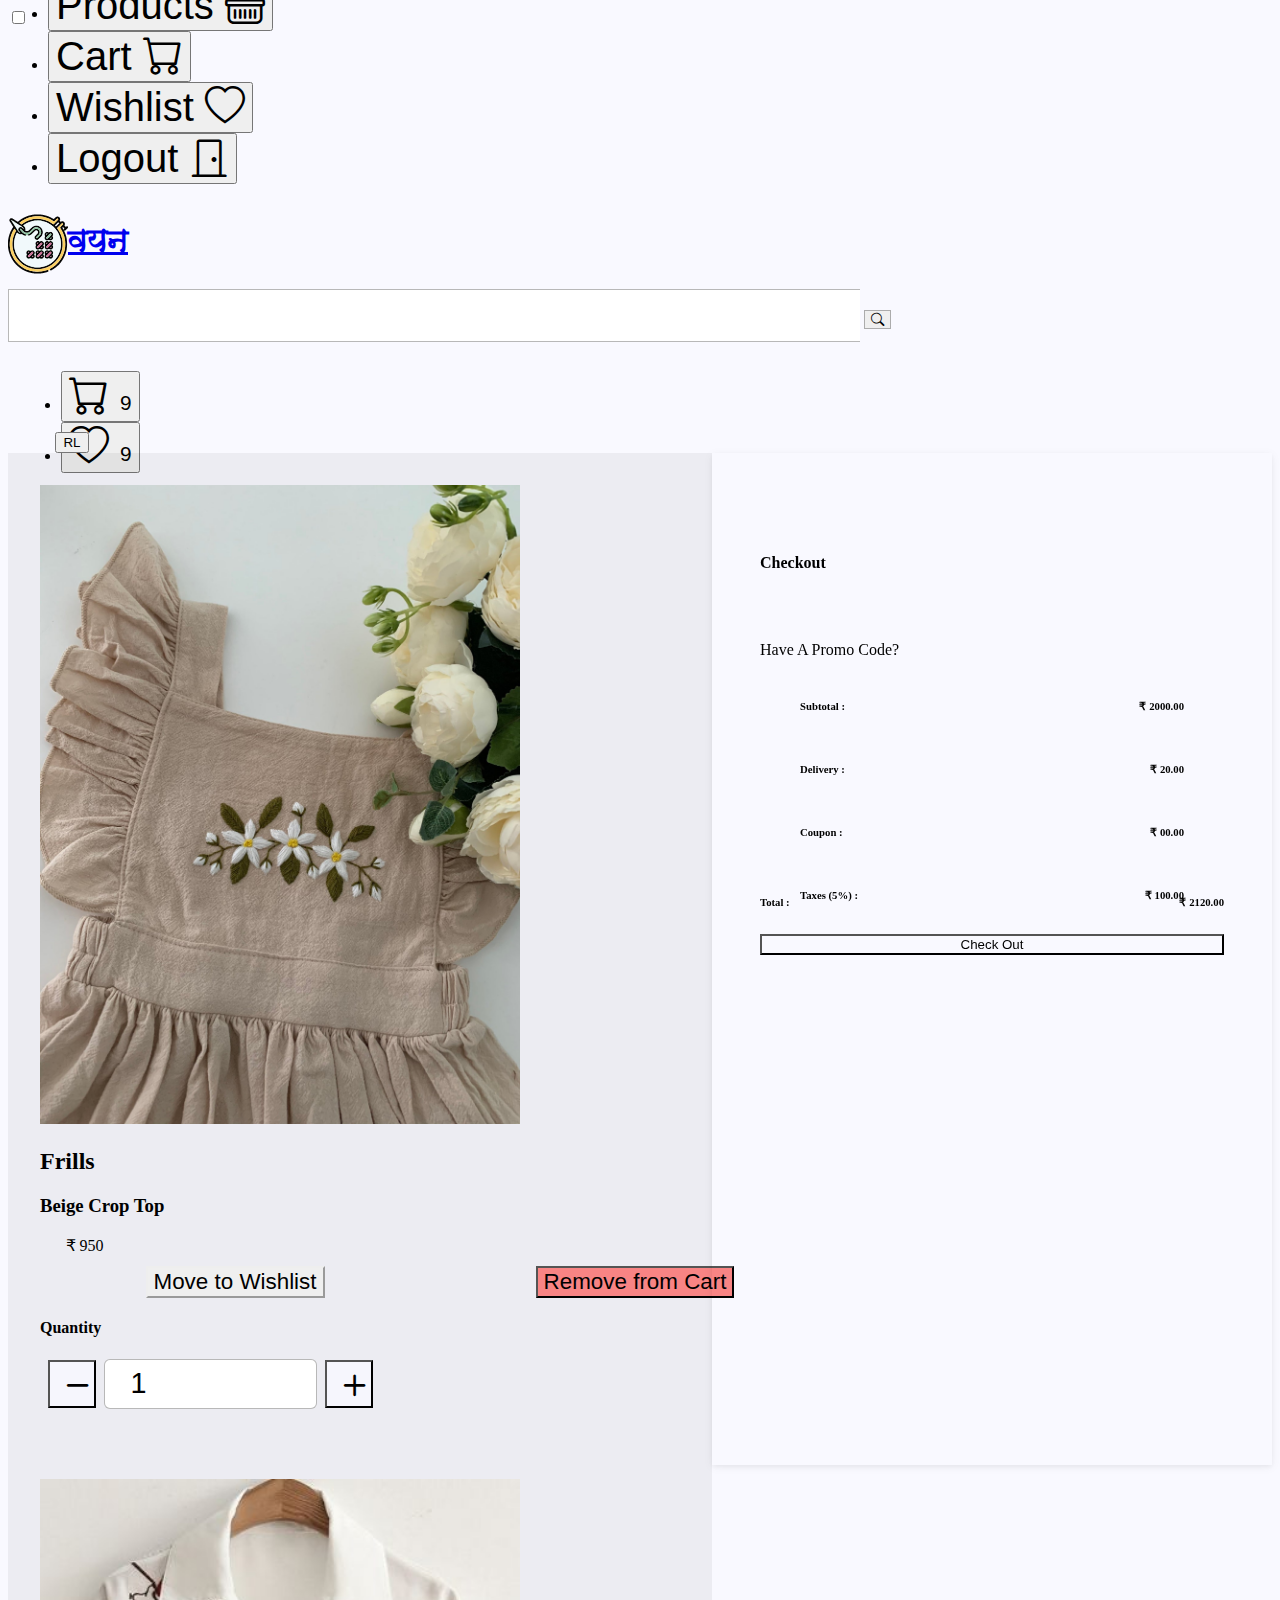
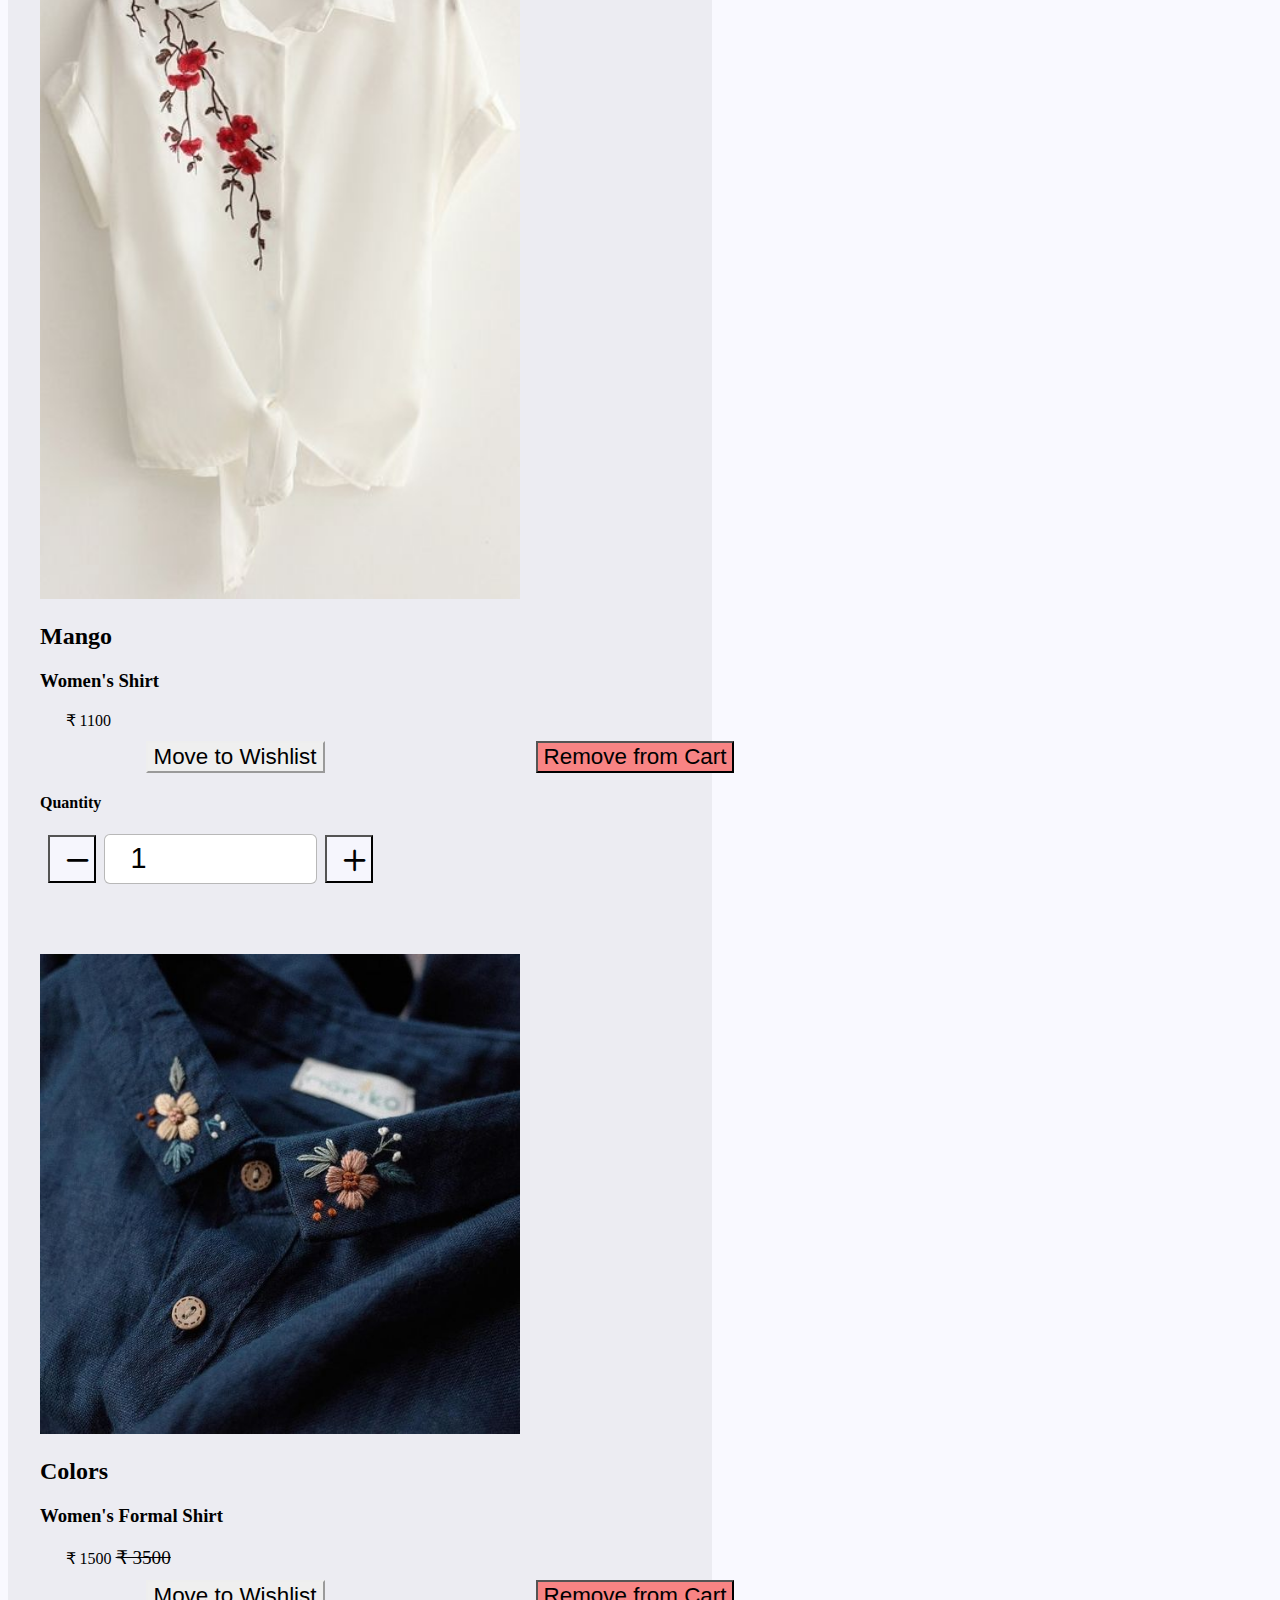
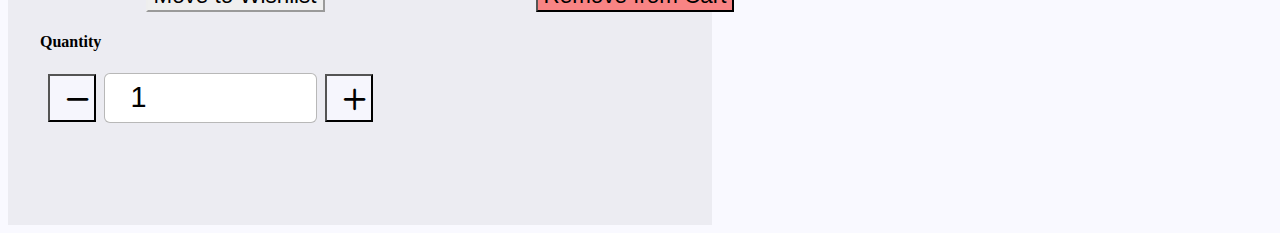
<file: pages/cart.html>
<!DOCTYPE html>
<html lang="en">
<head>
    <meta charset="UTF-8">
    <meta http-equiv="X-UA-Compatible" content="IE=edge">
    <meta name="viewport" content="width=device-width, initial-scale=1.0">
    <link rel="apple-touch-icon" sizes="180x180" href="/assests/favicon/apple-touch-icon.png">
    <link rel="icon" type="image/png" sizes="32x32" href="/assests/favicon/favicon-32x32.png">
    <link rel="icon" type="image/png" sizes="16x16" href="/assests/favicon/favicon-16x16.png">
    <link rel="manifest" href="/assests/favicon/site.webmanifest">
    <link href="/css/style.css" rel="stylesheet">
    <title>वयन</title>
</head>
<body>
    <header class="nav-header header">
        <div class="mobile-nav">
            <input type="checkbox" />
            <span></span><span></span><span></span>
            <ul class="menu-nav"> 
                <li class="no-list"> 
                    <a href="product.html" class="btn-link" role="button">
                        <button class="button-icon nav-icon text-uppercase cp">Products
                            <i class="bi bi-basket"></i>
                        </button>
                    </a>
                </li>
                <li class="no-list">
                    <a href="cart.html" class="btn-link" role="button">
                        <button class="button-icon nav-icon text-uppercase cp">Cart
                            <i class="bi bi-cart"></i>
                        </button>
                    </a>
                </li>
                <li class="no-list"> 
                    <a href="wishlist.html" class="btn-link" role="button">
                        <button class="button-icon nav-icon text-uppercase cp">Wishlist
                            <i class="bi bi-heart"></i>
                        </button>
                    </a>
                </li>
                <li class="no-list"> 
                    <a href="login.html" class="btn-link td" role="button">
                        <button class="button-icon text-uppercase nav-icon cp">Logout
                            <i class="bi bi-door-closed"></i>
                        </button>
                    </a>   
                </li>               
            </ul>
       </div>  
        <div class="header-logo nav-title">
            <a href="/index.html" class="btn-link td header-logo">
                <img class="avatar avatar-md" alt="Logo" src="/assests/logo.svg">
                <h1 class="heading1 medium brand-name">
                    वयन
                </h1>
            </a>   
        </div>
        <div class="avatar avatar-text text-md mobile-avatar">RL</div>       
        <div class="input-grp input-pos" id="searchform">
            <input type="text" id="searchterm" class="input-grp-right text-input input-width inp-border" />
            <button class="icon-button input-grp-btn btn-right inp-border"><i class="bi bi-search"></i></button>
        </div>      
        <div class="nav-items">
            <nav class="icon-section">
                <ul>
                    <li>
                        <a href="cart.html" class="btn-link" role="button">
                            <button class="button-icon nav-icon cp">
                                <i class="bi bi-cart"></i>
                                <span class="textButtonBadge nav-icon-badge">9</span>
                            </button>
                        </a>
                    </li>
                    <li>
                        <a href="wishlist.html" class="btn-link" role="button">
                            <button class="button-icon nav-icon cp">
                                <i class="bi bi-heart"></i>
                                <span class="textButtonBadge nav-icon-badge">9</span>
                            </button>
                        </a>
                    </li>
                </ul>
            </nav>
            <div class="account">  
                <button id="drop-btn" class="avatar avatar-text text-md cp">RL</button>
                <div id="dropdown" class="dropdown-intial">
                    <a href="login.html" class="btn-link cp td text-center m-t10" role="button">
                        Logout
                    </a>
                </div>
            </div>
        </div>
     </header>
    <main class="cart-list">
        <section class="cart-grid">            
            <div class="card horizontal-large card-box-shadow cart-card m-t20">
                <img class="card-img horizontal-large-img card-h-img-border-l cart-card-img" alt="Product-Image" src="/assests/images/product-page/clothing (1).png">
                <div class="card-body horizontal-large-content cart-card-width">
                    <div class="card-title-box cart-card-width">
                        <h2 class="card-title medium">Frills</h2>
                        <h3 class="card-subtitle medium">Beige Crop Top</h3>
                    </div>
                    <div class="card-content text4 product-card-content cart-card-width">
                        ₹ 950
                    </div> 
                    <div class="card-primary-btn m-t10">
                        <button class="btn btn-primary outline text-uppercase cart-action-btn wishlist-btn" type="button">
                        Move to Wishlist
                        </button>
                        <button class="btn btn-primary text-uppercase medium cart-action-btn delete-btn" type="button">Remove from Cart</button>
                    </div>                 
                </div>                
                <div class="card-actions h-large-action cart-action m-t10">
                    <h4 class="text4 medium">Quantity</h4>
                    <div class="quantity-input">
                        <button class="btn-primary-float quantity-btns" type="button"><i class="bi bi-dash"></i></button>
                        <input id="text-input" class="text-input login-input text-center quantity-inp" type="number" value="1" />
                        <button class="btn-primary-float quantity-btns" type="button"><i class="bi bi-plus"></i></button>
                    </div>
                </div>                
            </div> 
                              
            <div class="card horizontal-large card-box-shadow cart-card m-t20">
                <img class="card-img horizontal-large-img card-h-img-border-l cart-card-img" alt="Product-Image" src="/assests/images/product-page/clothing (4).jfif">
                <div class="card-body horizontal-large-content cart-card-width">
                    <div class="card-title-box cart-card-width">
                        <h2 class="card-title medium">Mango</h2>
                        <h3 class="card-subtitle medium">Women's Shirt</h3>
                    </div>
                    <div class="card-content text4 product-card-content cart-card-width">
                        ₹ 1100
                    </div> 
                    <div class="card-primary-btn m-t10">
                        <button class="btn btn-primary outline text-uppercase cart-action-btn wishlist-btn" type="button">
                        Move to Wishlist
                        </button>
                        <button class="btn btn-primary text-uppercase medium cart-action-btn delete-btn" type="button">Remove from Cart</button>
                    </div>                 
                </div>                
                <div class="card-actions h-large-action cart-action m-t10">
                    <h4 class="text4 medium">Quantity</h4>
                    <div class="quantity-input">
                        <button class="btn-primary-float quantity-btns" type="button"><i class="bi bi-dash"></i></button>
                        <input id="text-input" class="text-input login-input text-center quantity-inp" type="number" value="1" />
                        <button class="btn-primary-float quantity-btns" type="button"><i class="bi bi-plus"></i></button>
                    </div>
                </div>                
            </div> 

            <div class="card horizontal-large card-box-shadow cart-card m-t20">
                <img class="card-img horizontal-large-img card-h-img-border-l cart-card-img" alt="Product-Image" src="/assests/images/cloth.jfif">
                <div class="card-body horizontal-large-content cart-card-width">
                    <div class="card-title-box cart-card-width">
                        <h2 class="card-title medium">Colors</h2>
                        <h3 class="card-subtitle medium">Women's Formal Shirt</h3>
                    </div>
                    <div class="card-content text4 product-card-content cart-card-width">
                        ₹ 1500 <span class="sale-price"> ₹ 3500 </span>
                    </div> 
                    <div class="card-primary-btn m-t10">
                        <button class="btn btn-primary outline text-uppercase cart-action-btn wishlist-btn" type="button">
                        Move to Wishlist
                        </button>
                        <button class="btn btn-primary text-uppercase medium cart-action-btn delete-btn" type="button">Remove from Cart</button>
                    </div>                 
                </div>                
                <div class="card-actions h-large-action cart-action m-t10">
                    <h4 class="text4 medium">Quantity</h4>
                    <div class="quantity-input">
                        <button class="btn-primary-float quantity-btns" type="button"><i class="bi bi-dash"></i></button>
                        <input id="text-input" class="text-input login-input text-center quantity-inp" type="number" value="1" />
                        <button class="btn-primary-float quantity-btns" type="button"><i class="bi bi-plus"></i></button>
                    </div>
                </div>                
            </div>               
        </section> 

        <aside class="cart-summary">
            <section class="summary-header">
                <h4 class="heading3 medium text-center">Checkout</h4>
            </section>

            <a class="btn-link td heading4 medium text-center summary-promocode">Have A Promo Code?</a>
            <section class="promocode-content m-t5">
                <button class="icon-button promocode-cross"><i class="bi bi-x"></i></button>  
                <div class="input-grp promocode-inp-grp">
                    <input type="text" class="input-grp-right text-input input-width inp-border promocode-inp" />
                    <button class="icon-button input-grp-btn btn-right inp-border promocode-btn"><i class="bi bi-search"></i></button>
                </div>                             
            </section>
            <hr class="summary-line line-minor m-t6">

            <section class="summary-content m-t5">
                <section class="summary-details">
                    <h6 class="text4 regular">Subtotal : </h6>     
                    <h6 class="text4 regular">₹ 2000.00</h6>   
                </section>
                <section class="summary-details">
                    <h6 class="text4 regular">Delivery : </h6>     
                    <h6 class="text4 regular">₹ 20.00</h6>  
                </section>
                <section class="summary-details">
                    <h6 class="text4 regular">Coupon : </h6>     
                    <h6 class="text4 regular">₹ 00.00</h6>    
                </section> 
                <section class="summary-details">
                    <h6 class="text4 regular">Taxes (5%) : </h6>     
                    <h6 class="text4 regular">₹ 100.00</h6>    
                </section>                       
            </section>
            <hr class="summary-line m-t5">
            <section class="summary-details m-t5">
                <h6 class="text3 regular">Total : </h6>     
                <h6 class="text3 regular">₹ 2120.00</h6>    
            </section>
            <button class="btn btn-primary text-uppercase m-t30 checkout-btn" type="button">Check Out</button>      
        </aside>
    </main>
    <script src="/js/nav.js"></script> 
    <script src="/js/cart.js"></script>     
</body>
</html>
</file>
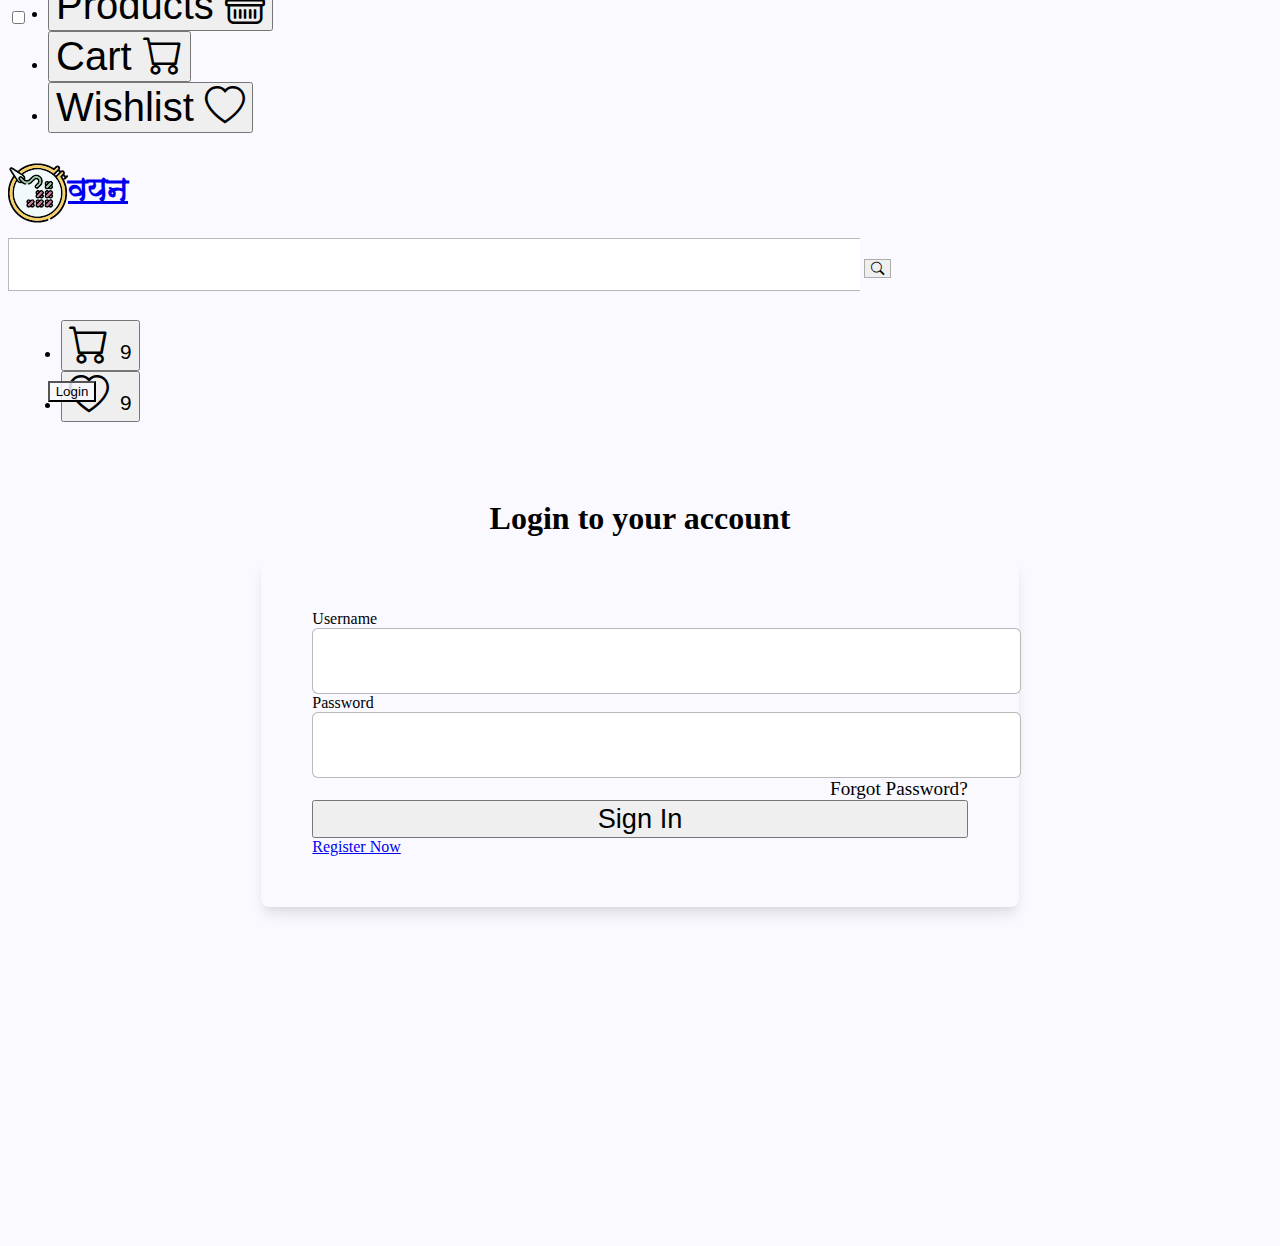
<file: pages/login.html>
<!DOCTYPE html>
<html lang="en">
<head>
    <meta charset="UTF-8">
    <meta http-equiv="X-UA-Compatible" content="IE=edge">
    <meta name="viewport" content="width=device-width, initial-scale=1.0">
    <link rel="apple-touch-icon" sizes="180x180" href="/assests/favicon/apple-touch-icon.png">
    <link rel="icon" type="image/png" sizes="32x32" href="/assests/favicon/favicon-32x32.png">
    <link rel="icon" type="image/png" sizes="16x16" href="/assests/favicon/favicon-16x16.png">
    <link rel="manifest" href="/assests/favicon/site.webmanifest">
    <link href="/css/style.css" rel="stylesheet">
    <title>वयन</title>
</head>
<body>
    <header class="nav-header header">
        <div class="mobile-nav">
            <input type="checkbox" />
            <span></span><span></span><span></span>
            <ul class="menu-nav"> 
                <li class="no-list"> 
                    <a href="product.html" class="btn-link" role="button">
                        <button class="button-icon nav-icon text-uppercase cp">Products
                            <i class="bi bi-basket"></i>
                        </button>
                    </a>
                </li>
                <li class="no-list">
                    <a href="cart.html" class="btn-link" role="button">
                        <button class="button-icon nav-icon text-uppercase cp">Cart
                            <i class="bi bi-cart"></i>
                        </button>
                    </a>
                </li>
                <li class="no-list"> 
                    <a href="wishlist.html" class="btn-link" role="button">
                        <button class="button-icon nav-icon text-uppercase cp">Wishlist
                            <i class="bi bi-heart"></i>
                        </button>
                    </a>
                </li>  
            </ul>
       </div>  
        <div class="header-logo nav-title">
            <a href="/index.html" class="btn-link td header-logo">
                <img class="avatar avatar-md" alt="Logo" src="/assests/logo.svg">
                <h1 class="heading1 medium brand-name">
                    वयन
                </h1>
            </a>   
        </div>
        <button class="btn btn-primary outline login-sign mobile-avatar" type="button">Login</button>
        <div class="input-grp input-pos" id="searchform">
            <input type="text" id="searchterm" class="input-grp-right text-input input-width inp-border" />
            <button class="icon-button input-grp-btn btn-right inp-border"><i class="bi bi-search"></i></button>
        </div>      
        <div class="nav-items">
            <nav class="icon-section">
                <ul>
                    <li>
                        <a href="cart.html" class="btn-link" role="button">
                            <button class="button-icon nav-icon cp">
                                <i class="bi bi-cart"></i>
                                <span class="textButtonBadge nav-icon-badge">9</span>
                            </button>
                        </a>
                    </li>
                    <li>
                        <a href="wishlist.html" class="btn-link" role="button">
                            <button class="button-icon nav-icon cp">
                                <i class="bi bi-heart"></i>
                                <span class="textButtonBadge nav-icon-badge">9</span>
                            </button>
                        </a>
                    </li>
                </ul>
            </nav>
            <div class="account">  
                <button class="btn btn-primary outline login-sign" type="button">Login</button> 
            </div>
        </div>
     </header>
    <main>
        <section class="login-container">
            <h1 class="heading2 medium">Login to your account</h1>
            <article class="login-box m-t30">
                <form class="inner-login-box">

                    <label for="username-input" class="text4">Username</label>
                    <input id="username-input" class="text-input login-input" type="text"/>

                    <label for="password-input" class="text4 m-t20">Password</label>
                    <input id="password-input" class="text-input login-input" type="password"/>

                    <div class="helper m-t10">
                        <a class="btn-link td text-helpers" role="button">Forgot Password?</a>
                    </div>                    

                    <button class="btn btn-primary login-btn m-t10" type="button">Sign In</button>  

                    <a href="register.html" class="btn-link td text-center m-t10" role="button">Register Now</a>

                </form>                
            </article>
        </section>
    </main>
    <script src="/js/nav.js"></script> 
</body>
</html>
</file>
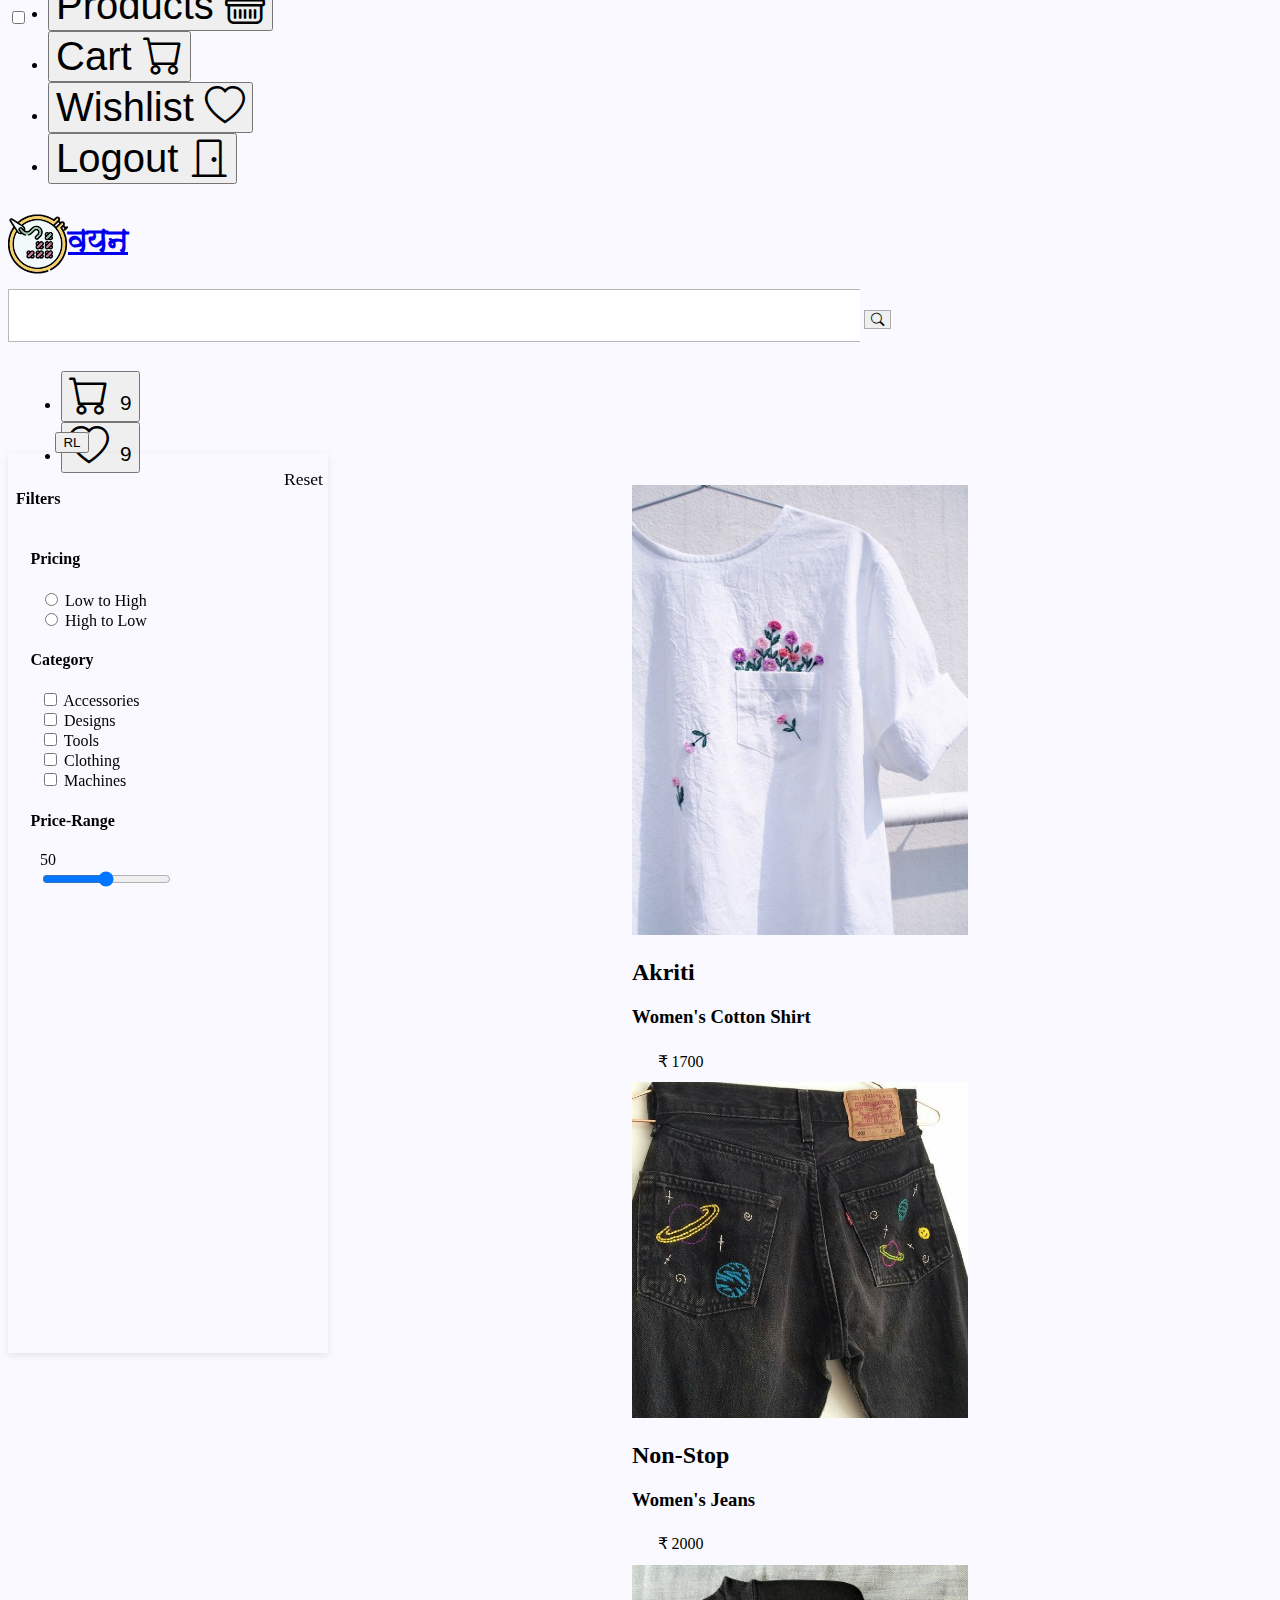
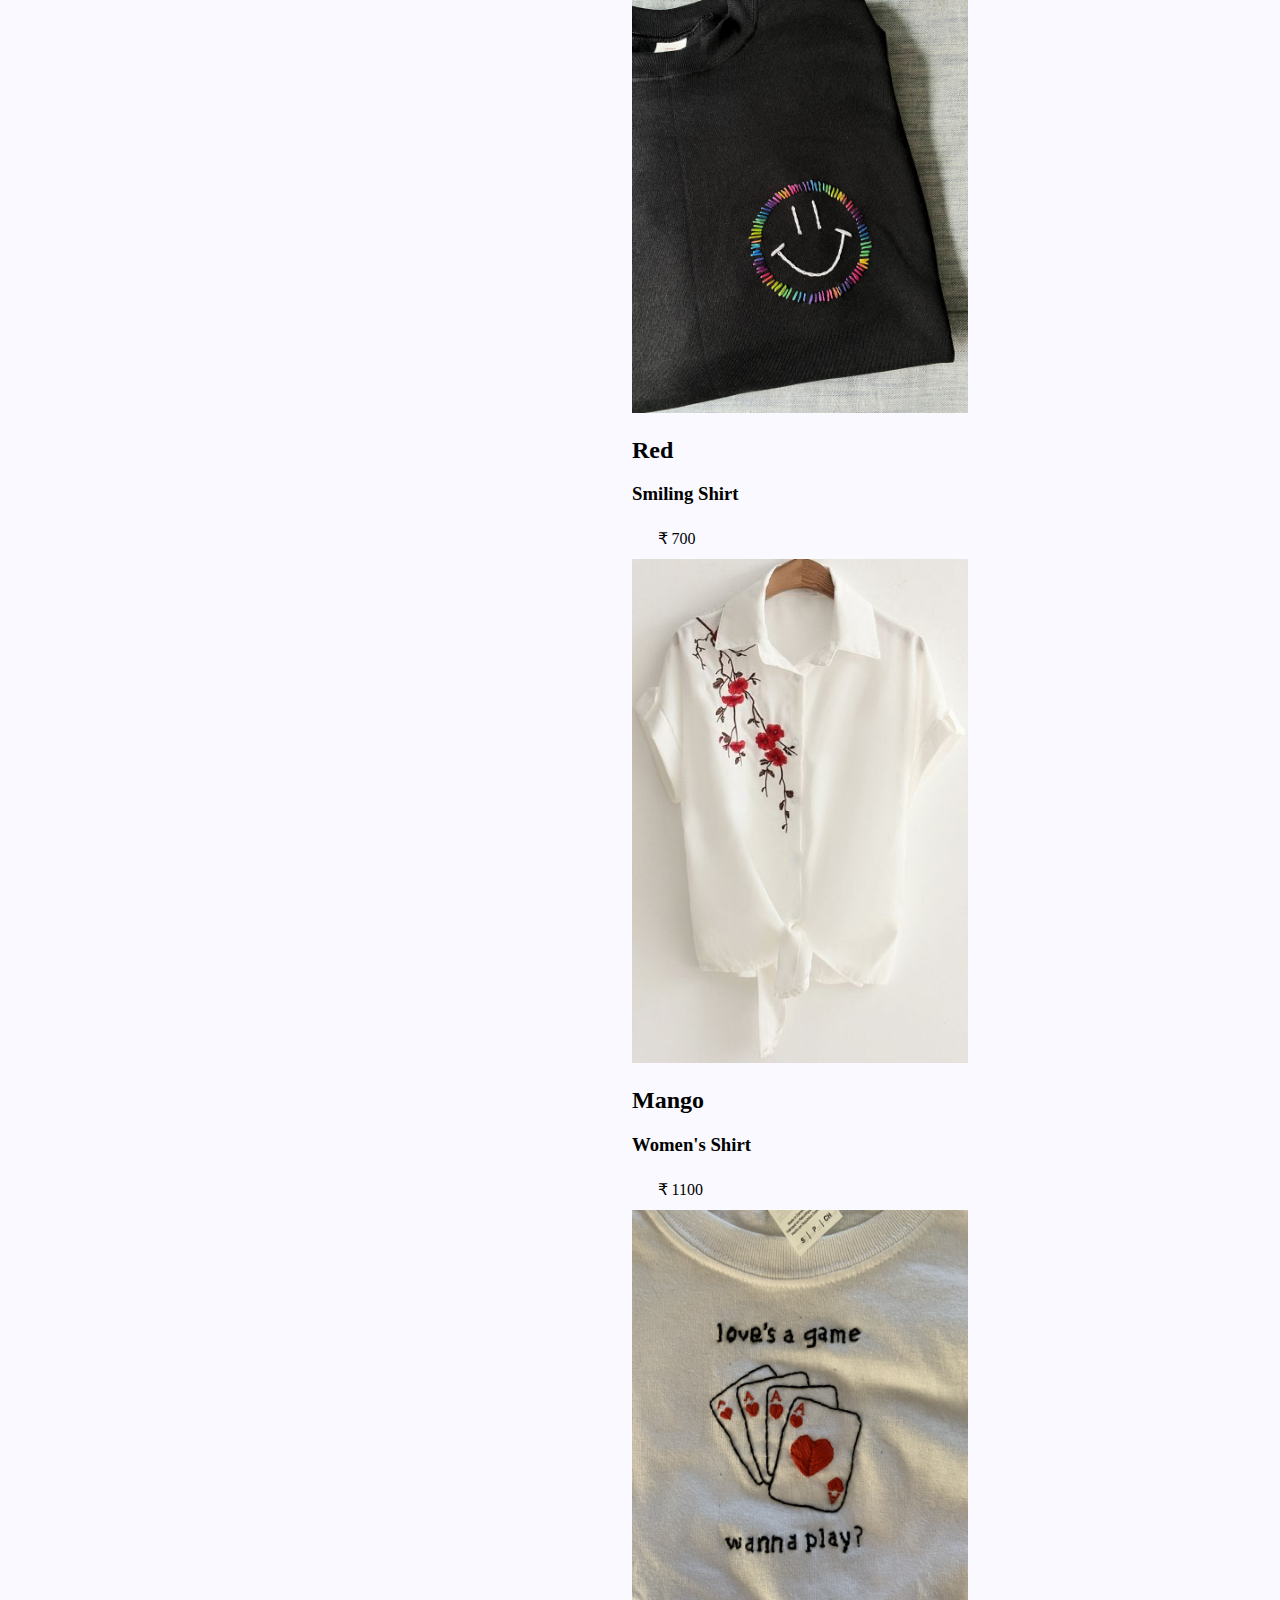
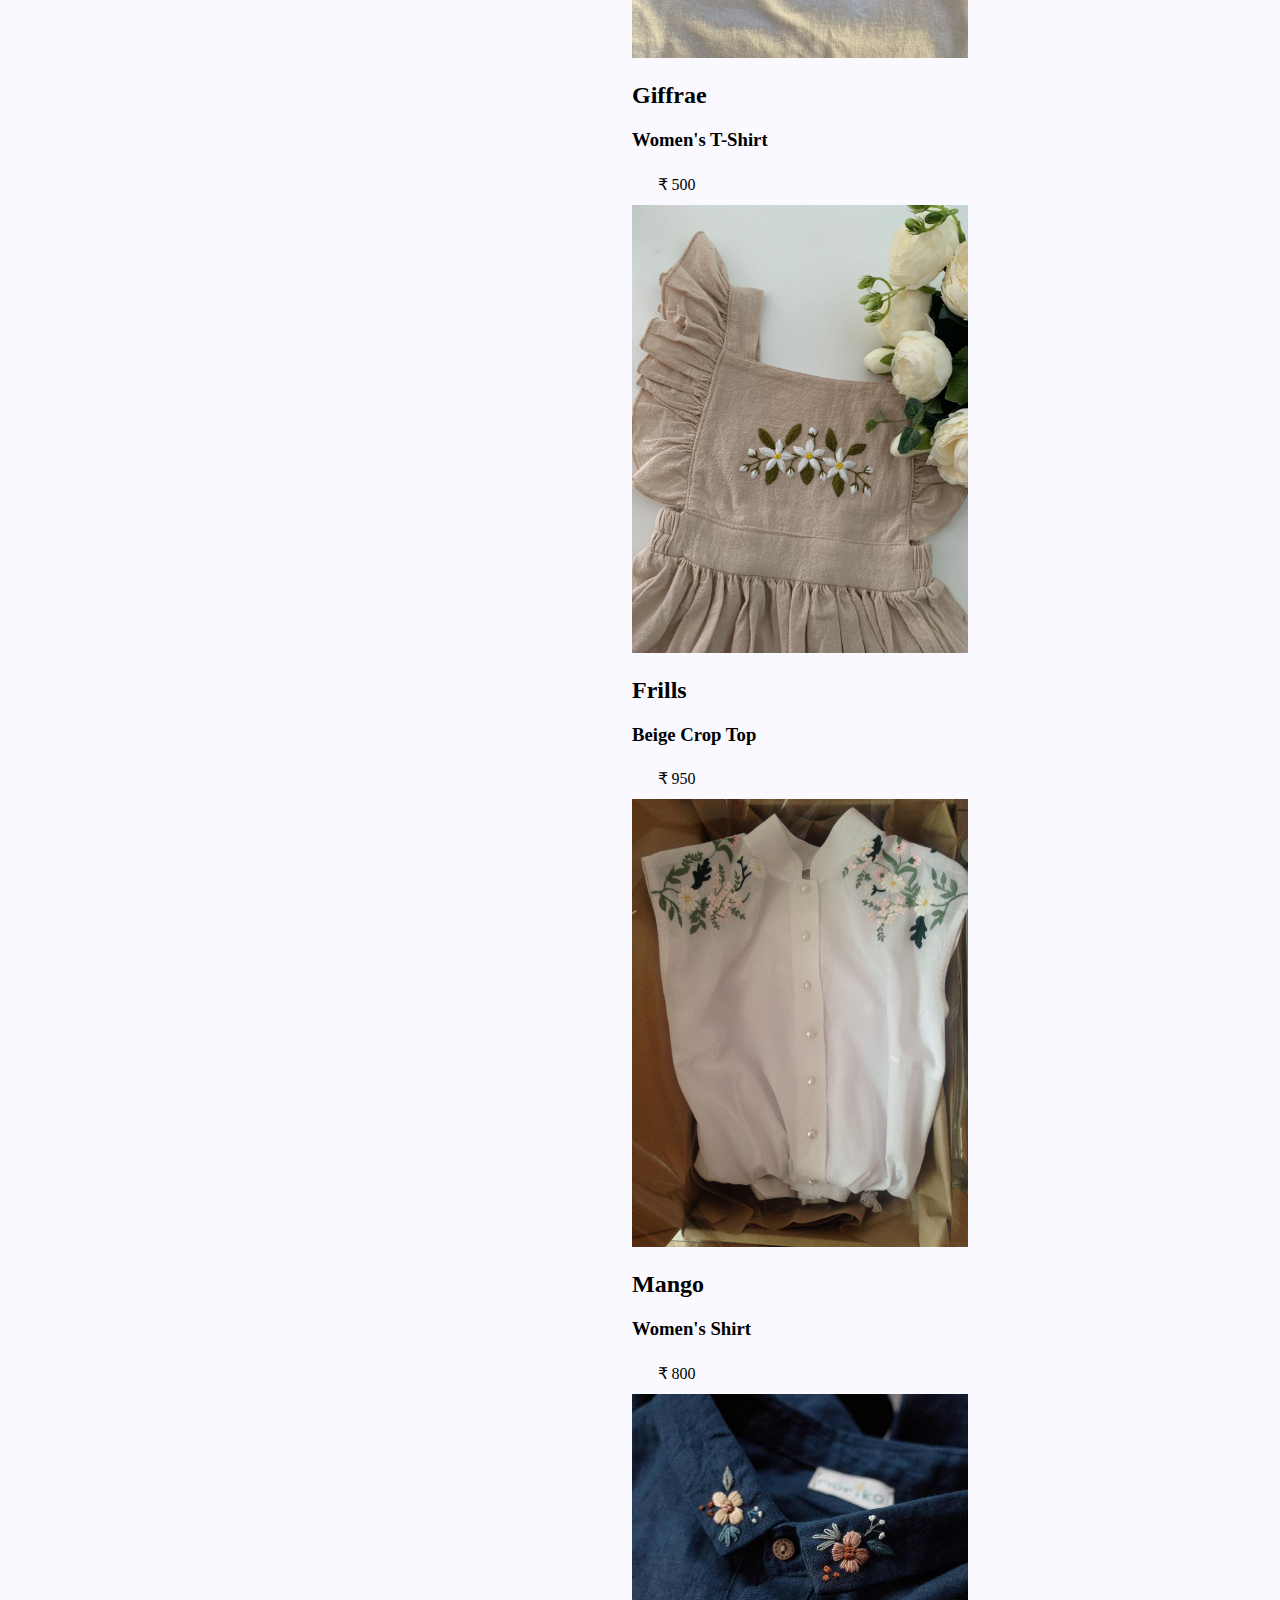
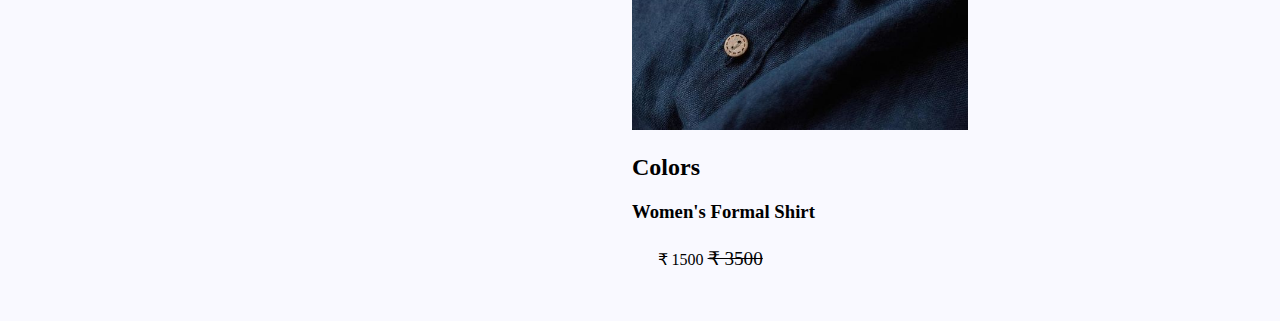
<file: pages/product.html>
<!DOCTYPE html>
<html lang="en">
<head>
    <meta charset="UTF-8">
    <meta http-equiv="X-UA-Compatible" content="IE=edge">
    <meta name="viewport" content="width=device-width, initial-scale=1.0">
    <link rel="apple-touch-icon" sizes="180x180" href="/assests/favicon/apple-touch-icon.png">
    <link rel="icon" type="image/png" sizes="32x32" href="/assests/favicon/favicon-32x32.png">
    <link rel="icon" type="image/png" sizes="16x16" href="/assests/favicon/favicon-16x16.png">
    <link rel="manifest" href="/assests/favicon/site.webmanifest">
    <link href="/css/style.css" rel="stylesheet">
    <title>वयन</title>
</head>
<body>
    <header class="nav-header header">
        <div class="mobile-nav">
            <input type="checkbox" />
            <span></span><span></span><span></span>
            <ul class="menu-nav"> 
                <li class="no-list"> 
                    <a href="product.html" class="btn-link" role="button">
                        <button class="button-icon nav-icon text-uppercase cp">Products
                            <i class="bi bi-basket"></i>
                        </button>
                    </a>
                </li>
                <li class="no-list">
                    <a href="cart.html" class="btn-link" role="button">
                        <button class="button-icon nav-icon text-uppercase cp">Cart
                            <i class="bi bi-cart"></i>
                        </button>
                    </a>
                </li>
                <li class="no-list"> 
                    <a href="wishlist.html" class="btn-link" role="button">
                        <button class="button-icon nav-icon text-uppercase cp">Wishlist
                            <i class="bi bi-heart"></i>
                        </button>
                    </a>
                </li>
                <li class="no-list"> 
                    <a href="login.html" class="btn-link td" role="button">
                        <button class="button-icon text-uppercase nav-icon cp">Logout
                            <i class="bi bi-door-closed"></i>
                        </button>
                    </a>   
                </li>
            </ul>
       </div>  
        <div class="header-logo nav-title">
            <a href="/index.html" class="btn-link td header-logo">
                <img class="avatar avatar-md" alt="Logo" src="/assests/logo.svg">
                <h1 class="heading1 medium brand-name">
                    वयन
                </h1>
            </a>   
        </div>
        <div class="avatar avatar-text text-md mobile-avatar">RL</div>       
        <div class="input-grp input-pos" id="searchform">
            <input type="text" id="searchterm" class="input-grp-right text-input input-width inp-border" />
            <button class="icon-button input-grp-btn btn-right inp-border"><i class="bi bi-search"></i></button>
        </div>      
        <div class="nav-items">
            <nav class="icon-section">
                <ul>
                    <li>
                        <a href="cart.html" class="btn-link" role="button">
                            <button class="button-icon nav-icon cp">
                                <i class="bi bi-cart"></i>
                                <span class="textButtonBadge nav-icon-badge">9</span>
                            </button>
                        </a>
                    </li>
                    <li>
                        <a href="wishlist.html" class="btn-link" role="button">
                            <button class="button-icon nav-icon cp">
                                <i class="bi bi-heart"></i>
                                <span class="textButtonBadge nav-icon-badge">9</span>
                            </button>
                        </a>
                    </li>
                </ul>
            </nav>
            <div class="account">  
                <button id="drop-btn" class="avatar avatar-text text-md cp">RL</button>
                <div id="dropdown" class="dropdown-intial">
                    <a href="login.html" class="btn-link cp td text-center m-t10" role="button">
                        Logout
                    </a>
                </div> 
            </div>
        </div>
     </header>
    <main class="product-list">
        <aside class="filter-section">
            <section class="filter-header">
                <h4 class="heading3 medium">Filters</h4>
                <a class="btn-link filter-btn" role="button">Reset</a>
            </section>

            <h4 class="heading4 filter-section-heading medium">Pricing</h4>
            <section class="filter-1 m-t5">
                <div>
                    <input id="radio1" type="radio" class="radiobtn" name="radio" value="1">
                    <label for="radio1">Low to High</label>   
                </div>
                <div class="m-t5">
                    <input id="radio2" type="radio" class="radiobtn" name="radio" value="2">
                    <label for="radio2">High to Low</label>
                </div>                        
            </section>
            
            <h4 class="heading4 filter-section-heading medium m-t10">Category</h4>
            <section class="filter-1 m-t5">
                <div>
                    <input id="check" type="checkbox" class="checkbox">
                    <label for="check">Accessories</label>   
                </div>
                <div class="m-t5">
                    <input id="check" type="checkbox" class="checkbox">
                    <label for="check">Designs</label>
                </div>  
                <div class="m-t5">
                    <input id="check" type="checkbox" class="checkbox">
                    <label for="check">Tools</label>
                </div>  
                <div class="m-t5">
                    <input id="check" type="checkbox" class="checkbox">
                    <label for="check">Clothing</label>
                </div>  
                <div class="m-t5">
                    <input id="check" type="checkbox" class="checkbox">
                    <label for="check">Machines</label>
                </div>                        
            </section>

            <h4  class="heading4 filter-section-heading medium m-t10">Price-Range</h4>
            <section class="filter-1 m-t40">
                <div class="slider-grp">
                    <div class="slider-label" id="range-label"></div>
                    <input type="range" id="range-input" min="1" max="100" value="50" class="slider" list="label">                                      
                </div>    
            </section>
        </aside>
        <section class="product-grid grid-4-cols"> 
            <div class="card card-box-shadow product-card">
                <img class="card-img card-img-border product-card-img" src="/assests/images/product-page/clothing (1).jfif">
                <div class="card-title-box product-card-title-box">
                    <h2 class="card-title medium">Akriti</h2>
                    <h3 class="card-subtitle medium">Women's Cotton Shirt</h3>
                </div>
                <div class="card-content text4 product-card-content">
                    ₹ 1700
                </div>
                <div class="product-btns">
                    <button class="btn btn-primary outline text-uppercase hero-btn product-btn wishlist-btn" type="button">
                        <i class="bi bi-heart inside-btn product-btn-icon"></i>WishList
                    </button>
                   <button class="btn btn-primary text-uppercase hero-btn product-btn" type="button">
                        <i class="bi bi-cart inside-btn product-btn-icon"></i>Add to Cart
                    </button>
                </div>
            </div>    

            <div class="card card-box-shadow product-card">
                <img class="card-img card-img-border product-card-img" src="/assests/images/product-page/clothing (2).jfif">
                <div class="card-title-box product-card-title-box">
                    <h2 class="card-title medium">Non-Stop</h2>
                    <h3 class="card-subtitle medium">Women's Jeans</h3>
                </div>
                <div class="card-content text4 product-card-content">
                    ₹ 2000
                </div>
                <div class="product-btns">
                    <button class="btn btn-primary outline text-uppercase hero-btn product-btn wishlist-btn" type="button">
                        <i class="bi bi-heart inside-btn product-btn-icon"></i>WishList
                    </button>
                   <button class="btn btn-primary text-uppercase hero-btn product-btn" type="button">
                        <i class="bi bi-cart inside-btn product-btn-icon"></i>Add to Cart
                    </button>
                </div>
            </div> 
            
            <div class="card card-box-shadow product-card">
                <img class="card-img card-img-border product-card-img" src="/assests/images/product-page/clothing (3).jfif">
                <div class="card-title-box product-card-title-box">
                    <h2 class="card-title medium">Red</h2>
                    <h3 class="card-subtitle medium">Smiling Shirt</h3>
                </div>
                <div class="card-content text4 product-card-content">
                    ₹ 700
                </div>
                <div class="product-btns">
                    <button class="btn btn-primary outline text-uppercase hero-btn product-btn wishlist-btn" type="button">
                        <i class="bi bi-heart inside-btn product-btn-icon"></i>WishList
                    </button>
                   <button class="btn btn-primary text-uppercase hero-btn product-btn" type="button">
                        <i class="bi bi-cart inside-btn product-btn-icon"></i>Add to Cart
                    </button>
                </div>
            </div> 

            <div class="card card-box-shadow product-card">
                <img class="card-img card-img-border product-card-img" src="/assests/images/product-page/clothing (4).jfif">
                <div class="card-title-box product-card-title-box">
                    <h2 class="card-title medium">Mango</h2>
                    <h3 class="card-subtitle medium">Women's Shirt</h3>
                </div>
                <div class="card-content text4 product-card-content">
                    ₹ 1100
                </div>
                <div class="product-btns">
                    <button class="btn btn-primary outline text-uppercase hero-btn product-btn wishlist-btn" type="button">
                        <i class="bi bi-heart inside-btn product-btn-icon"></i>WishList
                    </button>
                   <button class="btn btn-primary text-uppercase hero-btn product-btn" type="button">
                        <i class="bi bi-cart inside-btn product-btn-icon"></i>Add to Cart
                    </button>
                </div>
            </div> 

            <div class="card card-box-shadow product-card">
                <img class="card-img card-img-border product-card-img" src="/assests/images/product-page/clothing (5).jfif">
                <div class="card-title-box product-card-title-box">
                    <h2 class="card-title medium">Giffrae</h2>
                    <h3 class="card-subtitle medium">Women's T-Shirt</h3>
                </div>
                <div class="card-content text4 product-card-content">
                    ₹ 500
                </div>
                <div class="product-btns">
                    <button class="btn btn-primary outline text-uppercase hero-btn product-btn wishlist-btn" type="button">
                        <i class="bi bi-heart inside-btn product-btn-icon"></i>WishList
                    </button>
                   <button class="btn btn-primary text-uppercase hero-btn product-btn" type="button">
                        <i class="bi bi-cart inside-btn product-btn-icon"></i>Add to Cart
                    </button>
                </div>
            </div> 

            <div class="card card-box-shadow product-card">
                <img class="card-img card-img-border product-card-img" src="/assests/images/product-page/clothing (1).png">
                <div class="card-title-box product-card-title-box">
                    <h2 class="card-title medium">Frills</h2>
                    <h3 class="card-subtitle medium">Beige Crop Top</h3>
                </div>
                <div class="card-content text4 product-card-content">
                    ₹ 950
                </div>
                <div class="product-btns">
                    <button class="btn btn-primary outline text-uppercase hero-btn product-btn wishlist-btn" type="button">
                        <i class="bi bi-heart inside-btn product-btn-icon"></i>WishList
                    </button>
                   <button class="btn btn-primary text-uppercase hero-btn product-btn" type="button">
                        <i class="bi bi-cart inside-btn product-btn-icon"></i>Add to Cart
                    </button>
                </div>
            </div> 

            <div class="card card-box-shadow product-card">
                <img class="card-img card-img-border product-card-img" src="/assests/images/product-page/clothing (6).jfif">
                <div class="card-title-box product-card-title-box">
                    <h2 class="card-title medium">Mango</h2>
                    <h3 class="card-subtitle medium">Women's Shirt</h3>
                </div>
                <div class="card-content text4 product-card-content">
                    ₹ 800
                </div>
                <div class="product-btns">
                    <button class="btn btn-primary outline text-uppercase hero-btn product-btn wishlist-btn" type="button">
                        <i class="bi bi-heart inside-btn product-btn-icon"></i>WishList
                    </button>
                   <button class="btn btn-primary text-uppercase hero-btn product-btn" type="button">
                        <i class="bi bi-cart inside-btn product-btn-icon"></i>Add to Cart
                    </button>
                </div>
            </div> 

            <div class="card card-box-shadow product-card">
                <img class="card-img card-img-border product-card-img" src="/assests/images/cloth.jfif">
                <div class="card-title-box product-card-title-box">
                    <h2 class="card-title medium">Colors</h2>
                    <h3 class="card-subtitle medium">Women's Formal Shirt</h3>
                </div>
                <div class="card-content text4 product-card-content">
                    ₹ 1500 <span class="sale-price"> ₹ 3500 </span>
                </div>
                <div class="product-btns">
                    <button class="btn btn-primary outline text-uppercase hero-btn product-btn wishlist-btn" type="button">
                        <i class="bi bi-heart inside-btn product-btn-icon"></i>WishList
                    </button>
                    <button class="btn btn-primary text-uppercase hero-btn product-btn" type="button">
                        <i class="bi bi-cart inside-btn product-btn-icon"></i>Add to Cart
                    </button>
                </div>
            </div> 
                                  
        </section>   
    </main>
    <script src="/js/nav.js"></script>  
    <script src="/js/slider.js"></script>      
</body>
</html>
</file>
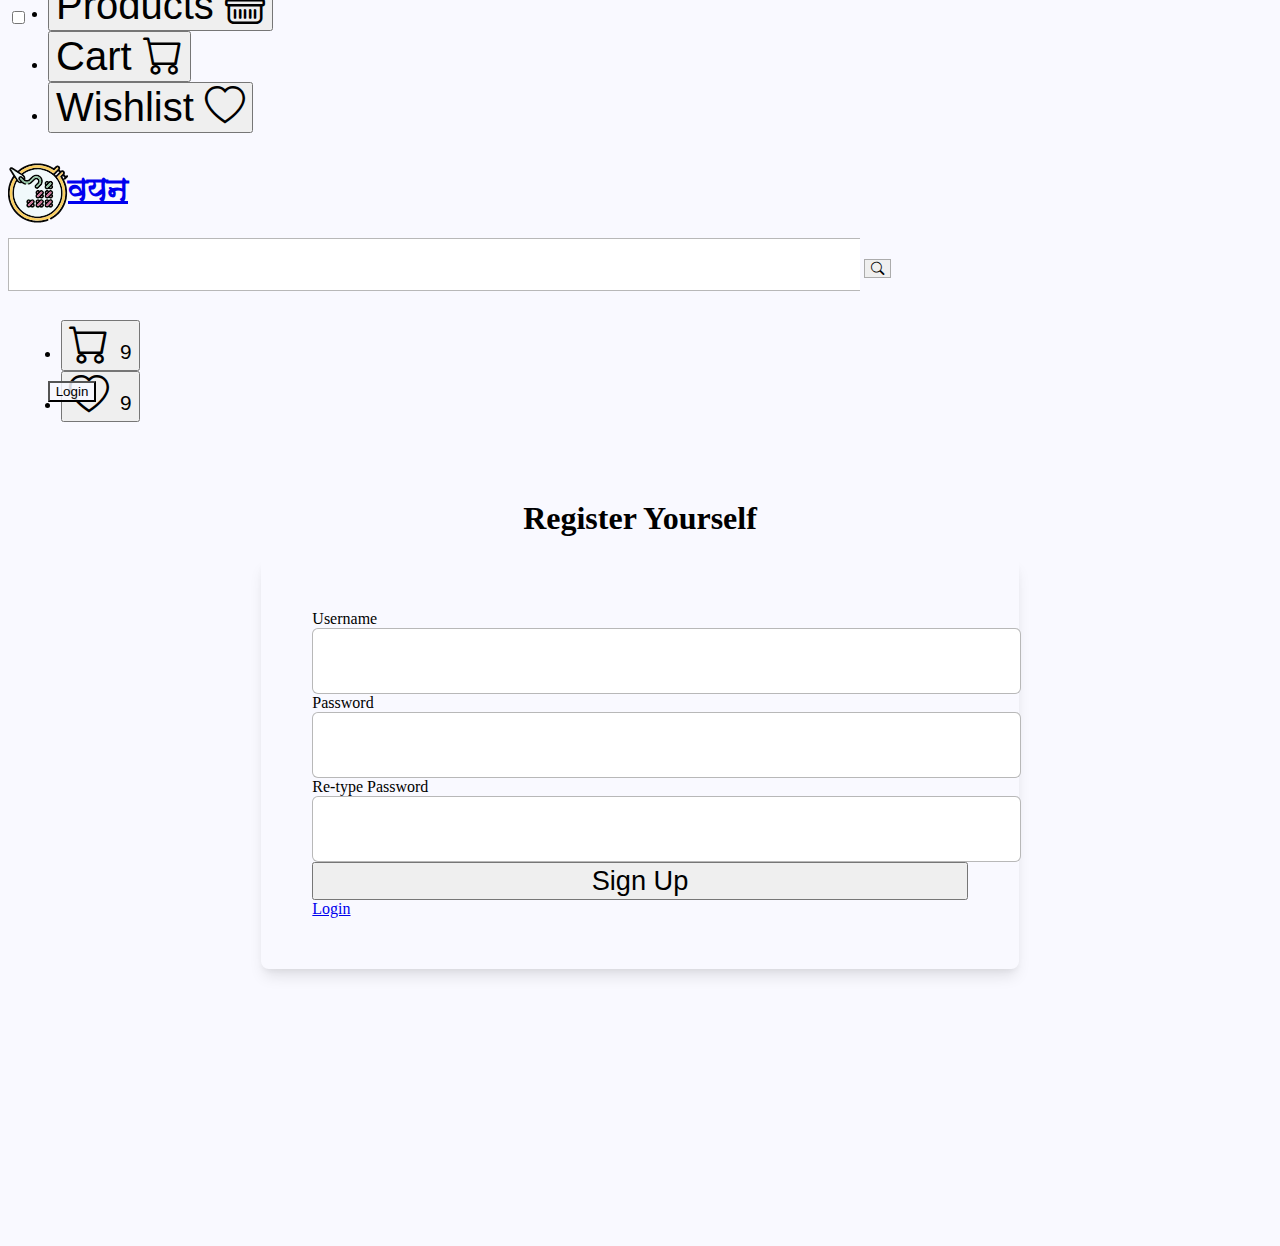
<file: pages/register.html>
<!DOCTYPE html>
<html lang="en">
<head>
    <meta charset="UTF-8">
    <meta http-equiv="X-UA-Compatible" content="IE=edge">
    <meta name="viewport" content="width=device-width, initial-scale=1.0">
    <link rel="apple-touch-icon" sizes="180x180" href="/assests/favicon/apple-touch-icon.png">
    <link rel="icon" type="image/png" sizes="32x32" href="/assests/favicon/favicon-32x32.png">
    <link rel="icon" type="image/png" sizes="16x16" href="/assests/favicon/favicon-16x16.png">
    <link rel="manifest" href="/assests/favicon/site.webmanifest">
    <link href="/css/style.css" rel="stylesheet">
    <title>वयन</title>
</head>
<body>
    <header class="nav-header header">
        <div class="mobile-nav">
            <input type="checkbox" />
            <span></span><span></span><span></span>
            <ul class="menu-nav"> 
                <li class="no-list"> 
                    <a href="product.html" class="btn-link" role="button">
                        <button class="button-icon nav-icon text-uppercase cp">Products
                            <i class="bi bi-basket"></i>
                        </button>
                    </a>
                </li>
                <li class="no-list">
                    <a href="cart.html" class="btn-link" role="button">
                        <button class="button-icon nav-icon text-uppercase cp">Cart
                            <i class="bi bi-cart"></i>
                        </button>
                    </a>
                </li>
                <li class="no-list"> 
                    <a href="wishlist.html" class="btn-link" role="button">
                        <button class="button-icon nav-icon text-uppercase cp">Wishlist
                            <i class="bi bi-heart"></i>
                        </button>
                    </a>
                </li>
            </ul>
       </div>  
        <div class="header-logo nav-title">
            <a href="/index.html" class="btn-link td header-logo">
                <img class="avatar avatar-md" alt="Logo" src="/assests/logo.svg">
                <h1 class="heading1 medium brand-name">
                    वयन
                </h1>
            </a>   
        </div>
        <button class="btn btn-primary outline login-sign mobile-avatar" type="button">Login</button>       
        <div class="input-grp input-pos" id="searchform">
            <input type="text" id="searchterm" class="input-grp-right text-input input-width inp-border" />
            <button class="icon-button input-grp-btn btn-right inp-border"><i class="bi bi-search"></i></button>
        </div>      
        <div class="nav-items">
            <nav class="icon-section">
                <ul>
                    <li>
                        <a href="cart.html" class="btn-link" role="button">
                            <button class="button-icon nav-icon cp">
                                <i class="bi bi-cart"></i>
                                <span class="textButtonBadge nav-icon-badge">9</span>
                            </button>
                        </a>
                    </li>
                    <li>
                        <a href="wishlist.html" class="btn-link" role="button">
                            <button class="button-icon nav-icon cp">
                                <i class="bi bi-heart"></i>
                                <span class="textButtonBadge nav-icon-badge">9</span>
                            </button>
                        </a>
                    </li>
                </ul>
            </nav>
            <div class="account">  
                <button class="btn btn-primary outline login-sign" type="button">Login</button> 
            </div>
        </div>
     </header>
    <main>
        <section class="login-container">
            <h1 class="heading2 medium">Register Yourself</h1>
            <article class="login-box m-t30">
                    <form class="inner-login-box">
                    <label for="username-input" class="text4">Username</label>
                    <input id="username-input" class="text-input login-input" type="text"/>

                    <label for="password-input" class="text4 m-t20">Password</label>
                    <input id="password-input" class="text-input login-input" type="password"/>
                       
                    
                    <label for="re-password-input" class="text4 m-t20">Re-type Password</label>
                    <input id="re-password-input" class="text-input login-input" type="password"/>   

                    <button class="btn btn-primary login-btn m-t10" type="button">Sign Up</button> 

                    <a href="login.html" class="btn-link td text-center m-t10" role="button">Login</a> 
                </form>                
            </article>
        </section>
    </main>
    <script src="/js/nav.js"></script> 
</body>
</html>
</file>
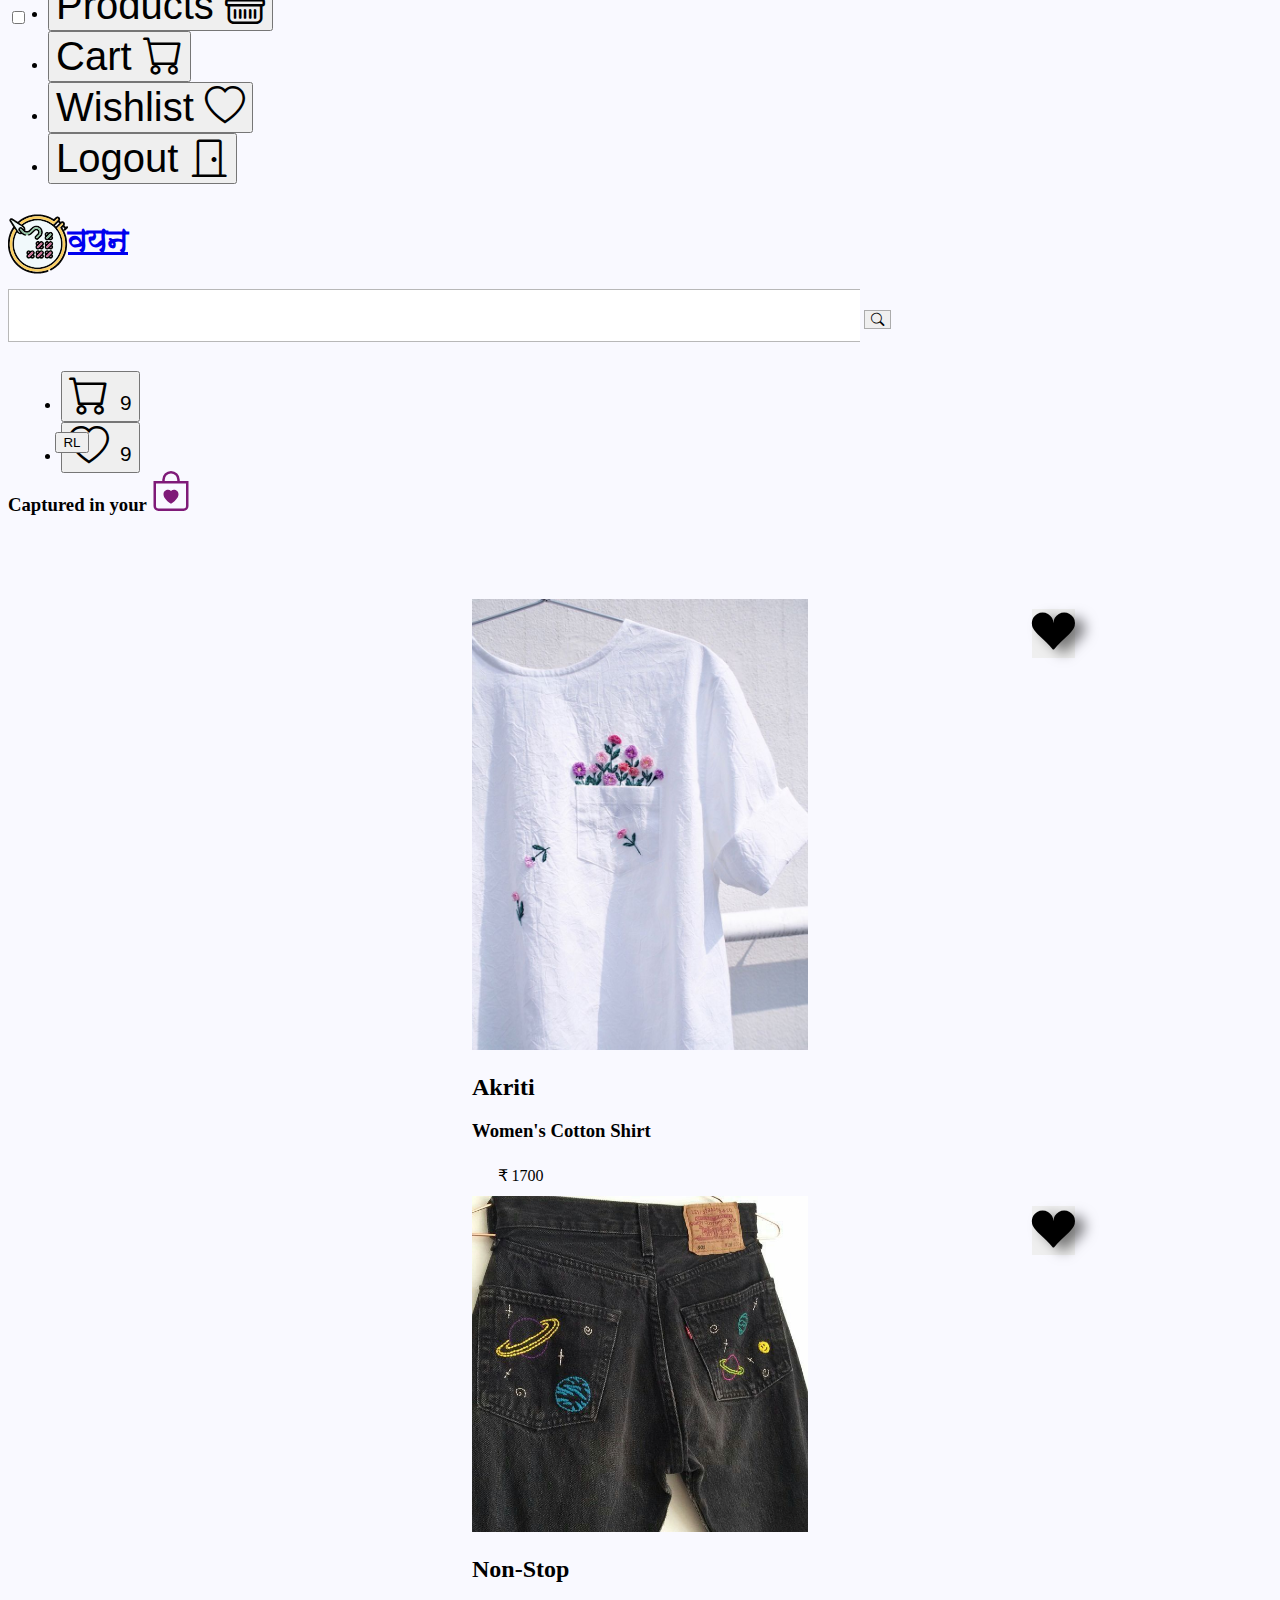
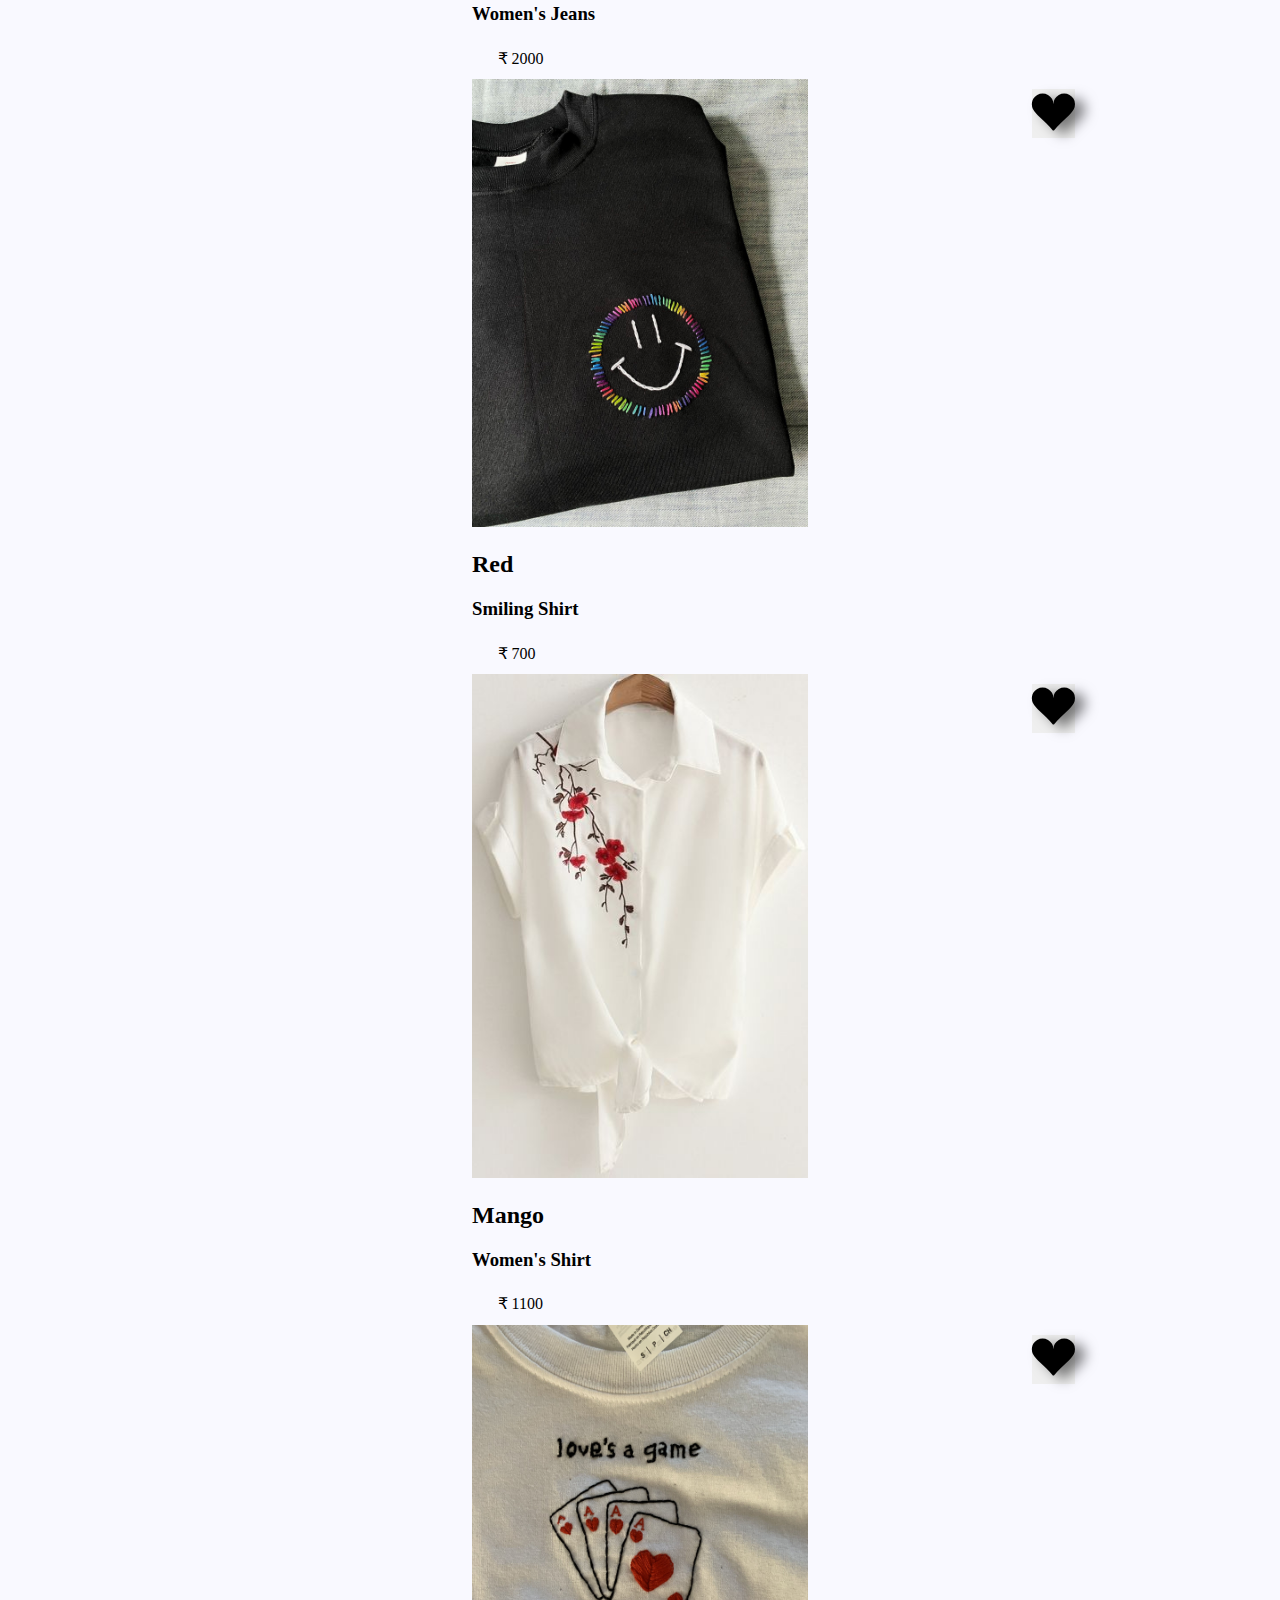
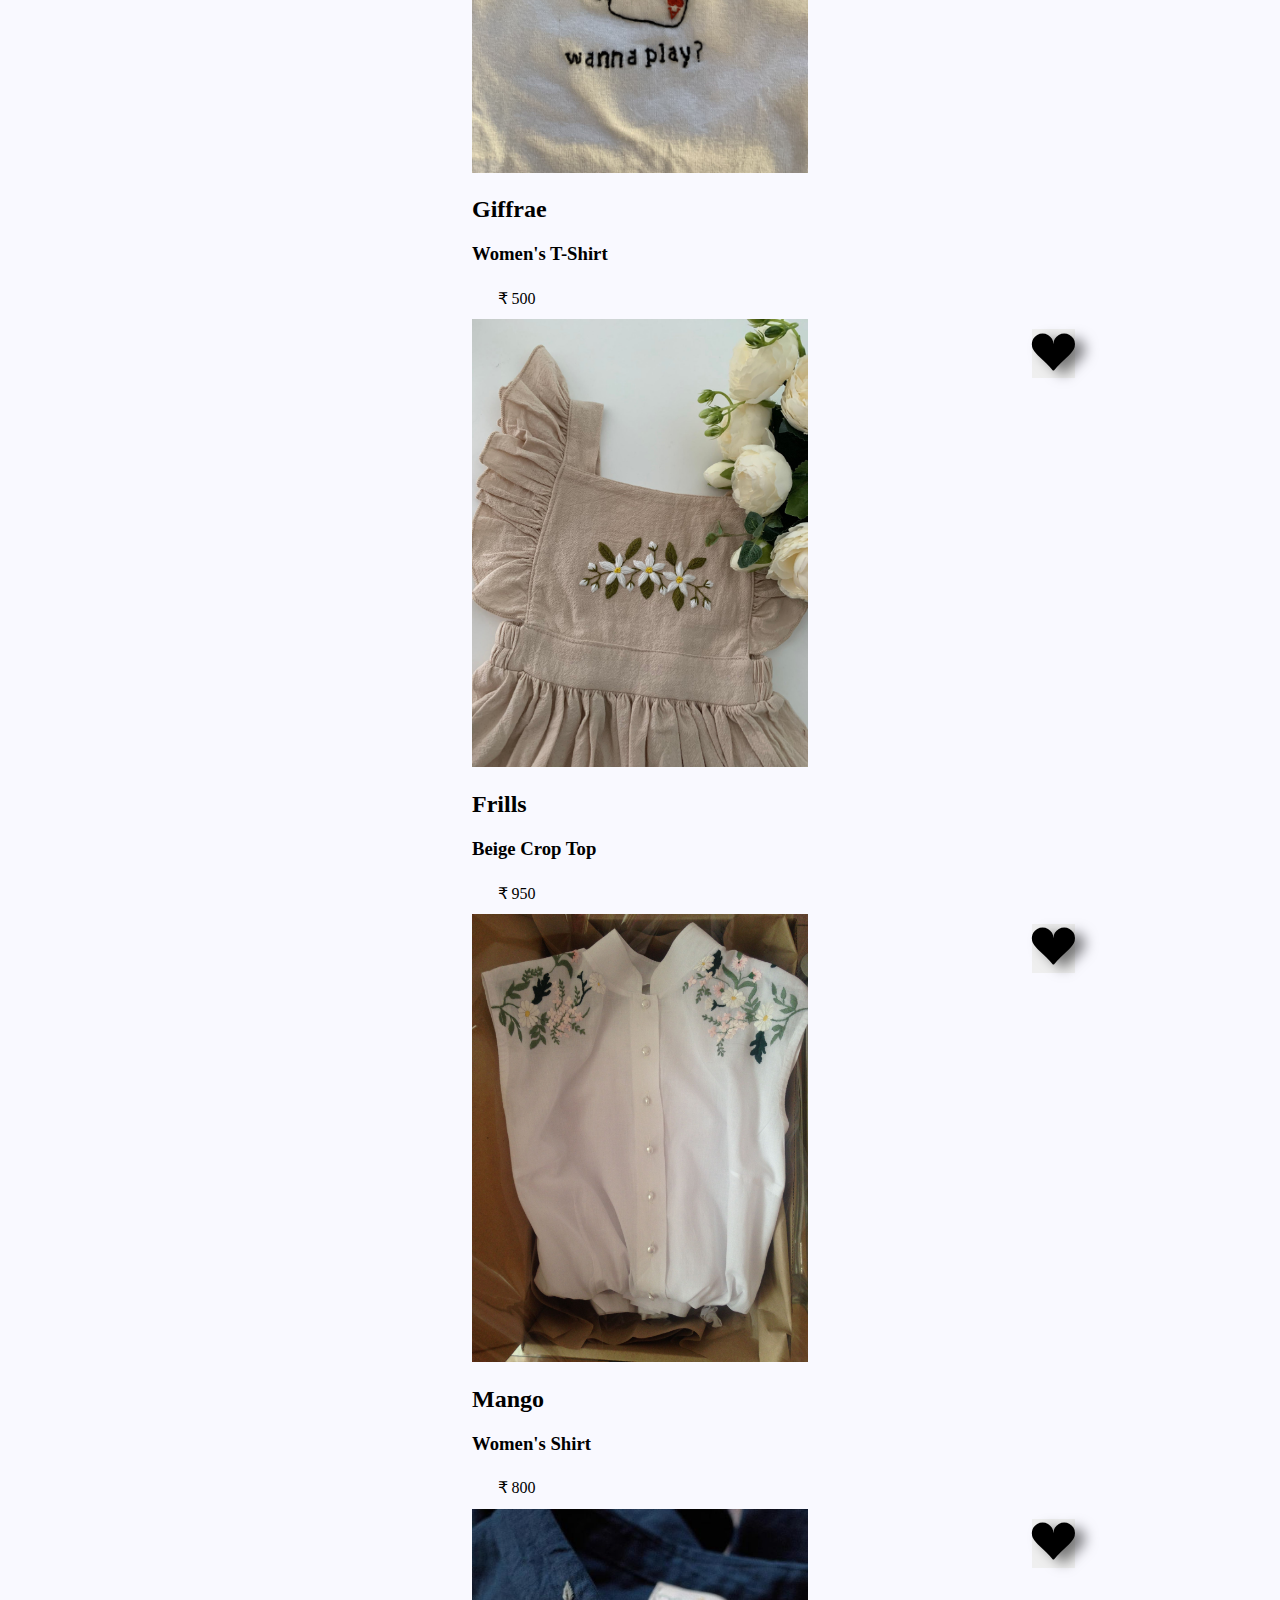
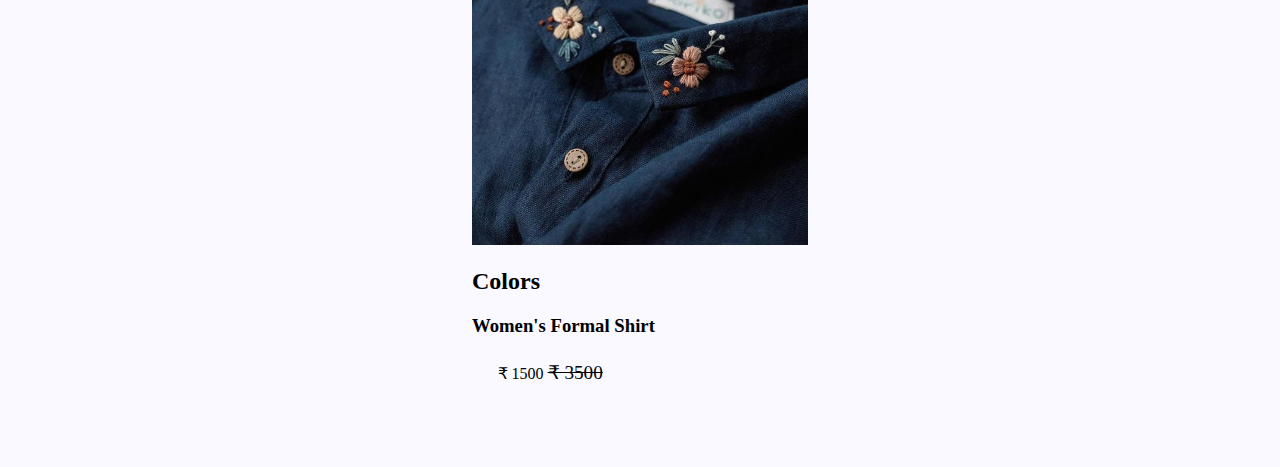
<file: pages/wishlist.html>
<!DOCTYPE html>
<html lang="en">
<head>
    <meta charset="UTF-8">
    <meta http-equiv="X-UA-Compatible" content="IE=edge">
    <meta name="viewport" content="width=device-width, initial-scale=1.0">
    <link rel="apple-touch-icon" sizes="180x180" href="/assests/favicon/apple-touch-icon.png">
    <link rel="icon" type="image/png" sizes="32x32" href="/assests/favicon/favicon-32x32.png">
    <link rel="icon" type="image/png" sizes="16x16" href="/assests/favicon/favicon-16x16.png">
    <link rel="manifest" href="/assests/favicon/site.webmanifest">
    <link href="/css/style.css" rel="stylesheet">
    <title>वयन</title>
</head>
<body>
    <header class="nav-header header">
        <div class="mobile-nav">
            <input type="checkbox" />
            <span></span><span></span><span></span>
            <ul class="menu-nav"> 
                <li class="no-list"> 
                    <a href="product.html" class="btn-link" role="button">
                        <button class="button-icon nav-icon text-uppercase cp">Products
                            <i class="bi bi-basket"></i>
                        </button>
                    </a>
                </li>
                <li class="no-list">
                    <a href="cart.html" class="btn-link" role="button">
                        <button class="button-icon nav-icon text-uppercase cp">Cart
                            <i class="bi bi-cart"></i>
                        </button>
                    </a>
                </li>
                <li class="no-list"> 
                    <a href="wishlist.html" class="btn-link" role="button">
                        <button class="button-icon nav-icon text-uppercase cp">Wishlist
                            <i class="bi bi-heart"></i>
                        </button>
                    </a>
                </li>
                <li class="no-list"> 
                    <a href="login.html" class="btn-link td" role="button">
                        <button class="button-icon text-uppercase nav-icon cp">Logout
                            <i class="bi bi-door-closed"></i>
                        </button>
                    </a>   
                </li>  
            </ul>
       </div>  
        <div class="header-logo nav-title">
            <a href="/index.html" class="btn-link td header-logo">
                <img class="avatar avatar-md" alt="Logo" src="/assests/logo.svg">
                <h1 class="heading1 medium brand-name">
                    वयन
                </h1>
            </a>   
        </div>
        <div class="avatar avatar-text text-md mobile-avatar">RL</div>       
        <div class="input-grp input-pos" id="searchform">
            <input type="text" id="searchterm" class="input-grp-right text-input input-width inp-border" />
            <button class="icon-button input-grp-btn btn-right inp-border"><i class="bi bi-search"></i></button>
        </div>      
        <div class="nav-items">
            <nav class="icon-section">
                <ul>
                    <li>
                        <a href="cart.html" class="btn-link" role="button">
                            <button class="button-icon nav-icon cp">
                                <i class="bi bi-cart"></i>
                                <span class="textButtonBadge nav-icon-badge">9</span>
                            </button>
                        </a>
                    </li>
                    <li>
                        <a href="wishlist.html" class="btn-link" role="button">
                            <button class="button-icon nav-icon cp">
                                <i class="bi bi-heart"></i>
                                <span class="textButtonBadge nav-icon-badge">9</span>
                            </button>
                        </a>
                    </li>
                </ul>
            </nav>
            <div class="account">  
                <button id="drop-btn" class="avatar avatar-text text-md cp">RL</button>
                <div id="dropdown" class="dropdown-intial">
                    <a href="login.html" class="btn-link cp td text-center m-t10" role="button">
                        Logout
                    </a>
                </div>
            </div>
        </div>
     </header>
    <main>
        <h3 class="heading2 medium text-center m-t40">Captured in your 
            <svg xmlns="http://www.w3.org/2000/svg" width="40" vertical-align="text-top" height="40" fill="#7f1a78" class="bi bi-bag-heart" viewBox="0 0 16 16">
                <path fill-rule="evenodd" d="M10.5 3.5a2.5 2.5 0 0 0-5 0V4h5v-.5Zm1 0V4H15v10a2 2 0 0 1-2 2H3a2 2 0 0 1-2-2V4h3.5v-.5a3.5 3.5 0 1 1 7 0ZM14 14V5H2v9a1 1 0 0 0 1 1h10a1 1 0 0 0 1-1ZM8 7.993c1.664-1.711 5.825 1.283 0 5.132-5.825-3.85-1.664-6.843 0-5.132Z"/>
            </svg>
        </h3>
        <section class="wishlist-grid grid-4-cols grid-mobile"> 
            <div class="card card-box-shadow wishlist-card">
                <img class="card-img card-img-border product-card-img" alt="Product-Image" src="/assests/images/product-page/clothing (1).jfif">
                <button class="btn wishlist-icon-btn cp">
                    <i class="bi bi-suit-heart-fill wishlist-icon"></i> 
                </button>
                <div class="card-title-box product-card-title-box">
                    <h2 class="card-title medium">Akriti</h2>
                    <h3 class="card-subtitle medium">Women's Cotton Shirt</h3>
                </div>
                <div class="card-content text4 product-card-content">
                    ₹ 1700                    
                </div>
                <div class="wishlist-btns">
                    <button class="btn btn-primary outline text-uppercase wishlist-btn" type="button">
                        <i class="bi bi-cart-plus inside-btn product-btn-icon"></i>Move to Cart
                    </button>
                </div>
            </div>    

            <div class="card card-box-shadow wishlist-card">
                <img class="card-img card-img-border product-card-img" alt="Product-Image" src="/assests/images/product-page/clothing (2).jfif">
                <button class="btn wishlist-icon-btn cp">
                    <i class="bi bi-suit-heart-fill wishlist-icon"></i> 
                </button>
                <div class="card-title-box product-card-title-box">
                    <h2 class="card-title medium">Non-Stop</h2>
                    <h3 class="card-subtitle medium">Women's Jeans</h3>
                </div>
                <div class="card-content text4 product-card-content">
                    ₹ 2000
                </div>
                <div class="wishlist-btns">
                    <button class="btn btn-primary outline text-uppercase wishlist-btn" type="button">
                        <i class="bi bi-cart-plus inside-btn product-btn-icon"></i>Move to Cart
                    </button>
                </div>
            </div> 
            
            <div class="card card-box-shadow wishlist-card">
                <img class="card-img card-img-border product-card-img" alt="Product-Image" src="/assests/images/product-page/clothing (3).jfif">
                <button class="btn wishlist-icon-btn cp">
                    <i class="bi bi-suit-heart-fill wishlist-icon"></i> 
                </button>
                <div class="card-title-box product-card-title-box">
                    <h2 class="card-title medium">Red</h2>
                    <h3 class="card-subtitle medium">Smiling Shirt</h3>
                </div>
                <div class="card-content text4 product-card-content">
                    ₹ 700
                </div>
                <div class="wishlist-btns">
                    <button class="btn btn-primary outline text-uppercase wishlist-btn" type="button">
                        <i class="bi bi-cart-plus inside-btn product-btn-icon"></i>Move to Cart
                    </button>
                </div>
            </div> 

            <div class="card card-box-shadow wishlist-card">
                <img class="card-img card-img-border product-card-img" alt="Product-Image" src="/assests/images/product-page/clothing (4).jfif">
                <button class="btn wishlist-icon-btn cp">
                    <i class="bi bi-suit-heart-fill wishlist-icon"></i> 
                </button>
                <div class="card-title-box product-card-title-box">
                    <h2 class="card-title medium">Mango</h2>
                    <h3 class="card-subtitle medium">Women's Shirt</h3>
                </div>
                <div class="card-content text4 product-card-content">
                    ₹ 1100
                </div>
                <div class="wishlist-btns">
                    <button class="btn btn-primary outline text-uppercase wishlist-btn" type="button">
                        <i class="bi bi-cart-plus inside-btn product-btn-icon"></i>Move to Cart
                    </button>
                </div>
            </div> 

            <div class="card card-box-shadow wishlist-card">
                <img class="card-img card-img-border product-card-img" alt="Product-Image" src="/assests/images/product-page/clothing (5).jfif">
                <button class="btn wishlist-icon-btn cp">
                    <i class="bi bi-suit-heart-fill wishlist-icon"></i> 
                </button>
                <div class="card-title-box product-card-title-box">
                    <h2 class="card-title medium">Giffrae</h2>
                    <h3 class="card-subtitle medium">Women's T-Shirt</h3>
                </div>
                <div class="card-content text4 product-card-content">
                    ₹ 500
                </div>
                <div class="wishlist-btns">
                    <button class="btn btn-primary outline text-uppercase wishlist-btn" type="button">
                        <i class="bi bi-cart-plus inside-btn product-btn-icon"></i>Move to Cart
                    </button>
                </div>
            </div> 

            <div class="card card-box-shadow wishlist-card">
                <img class="card-img card-img-border product-card-img" alt="Product-Image" src="/assests/images/product-page/clothing (1).png">
                <button class="btn wishlist-icon-btn cp">
                    <i class="bi bi-suit-heart-fill wishlist-icon"></i> 
                </button>
                <div class="card-title-box product-card-title-box">
                    <h2 class="card-title medium">Frills</h2>
                    <h3 class="card-subtitle medium">Beige Crop Top</h3>
                </div>
                <div class="card-content text4 product-card-content">
                    ₹ 950
                </div>
                <div class="wishlist-btns">
                    <button class="btn btn-primary outline text-uppercase wishlist-btn" type="button">
                        <i class="bi bi-cart-plus inside-btn product-btn-icon"></i>Move to Cart
                    </button>
                </div>
            </div> 

            <div class="card card-box-shadow wishlist-card">
                <img class="card-img card-img-border product-card-img" alt="Product-Image" src="/assests/images/product-page/clothing (6).jfif">
                <button class="btn wishlist-icon-btn cp">
                    <i class="bi bi-suit-heart-fill wishlist-icon"></i> 
                </button>
                <div class="card-title-box product-card-title-box">
                    <h2 class="card-title medium">Mango</h2>
                    <h3 class="card-subtitle medium">Women's Shirt</h3>
                </div>
                <div class="card-content text4 product-card-content">
                    ₹ 800
                </div>
                <div class="wishlist-btns">
                    <button class="btn btn-primary outline text-uppercase wishlist-btn" type="button">
                        <i class="bi bi-cart-plus inside-btn product-btn-icon"></i>Move to Cart
                    </button>
                </div>
            </div> 

            <div class="card card-box-shadow wishlist-card">
                <img class="card-img card-img-border product-card-img" alt="Product-Image" src="/assests/images/cloth.jfif">
                <button class="btn wishlist-icon-btn cp">
                    <i class="bi bi-suit-heart-fill wishlist-icon"></i> 
                </button>
                <div class="card-title-box product-card-title-box">
                    <h2 class="card-title medium">Colors</h2>
                    <h3 class="card-subtitle medium">Women's Formal Shirt</h3>
                </div>
                <div class="card-content text4 product-card-content">
                    ₹ 1500 <span class="sale-price"> ₹ 3500 </span>
                </div>
                <div class="wishlist-btns">
                    <button class="btn btn-primary outline text-uppercase wishlist-btn" type="button">
                        <i class="bi bi-cart-plus inside-btn product-btn-icon"></i>Move to Cart
                    </button>
                </div>
            </div> 
                                  
        </section>   
    </main>
    <script src="/js/nav.js"></script>    
</body>
</html>
</file>
<file: css/style.css>
@import url('https://threadui.netlify.app/components/component.css');
@import url('https://fonts.googleapis.com/css2?family=Dekko&display=swap');
@import url("https://cdn.jsdelivr.net/npm/bootstrap-icons@1.8.1/font/bootstrap-icons.css");
@import url(nav.css);
@import url(login.css);
@import url(home.css);
@import url(product.css);
@import url(cart.css);
@import url(wishlist.css);

:root{
    --body-bg:#f8f8ffd9;
    --btn-hover:#e26c6ea6;
    --input-box:#00000047;
    --nav-colour:#3d556c;
    --box-shadow: #0000000d;
    --delete-btn: #f88484;
    --wishlist-shadow:#00000080;

    --site-name-font: 'Dekko', cursive;
}

body{
    background-color: var(--body-bg);
}

main{
    min-height:calc( 100vh - 64px );
}

.main-container{
    padding: 1.5rem 2rem;
}
</file>
